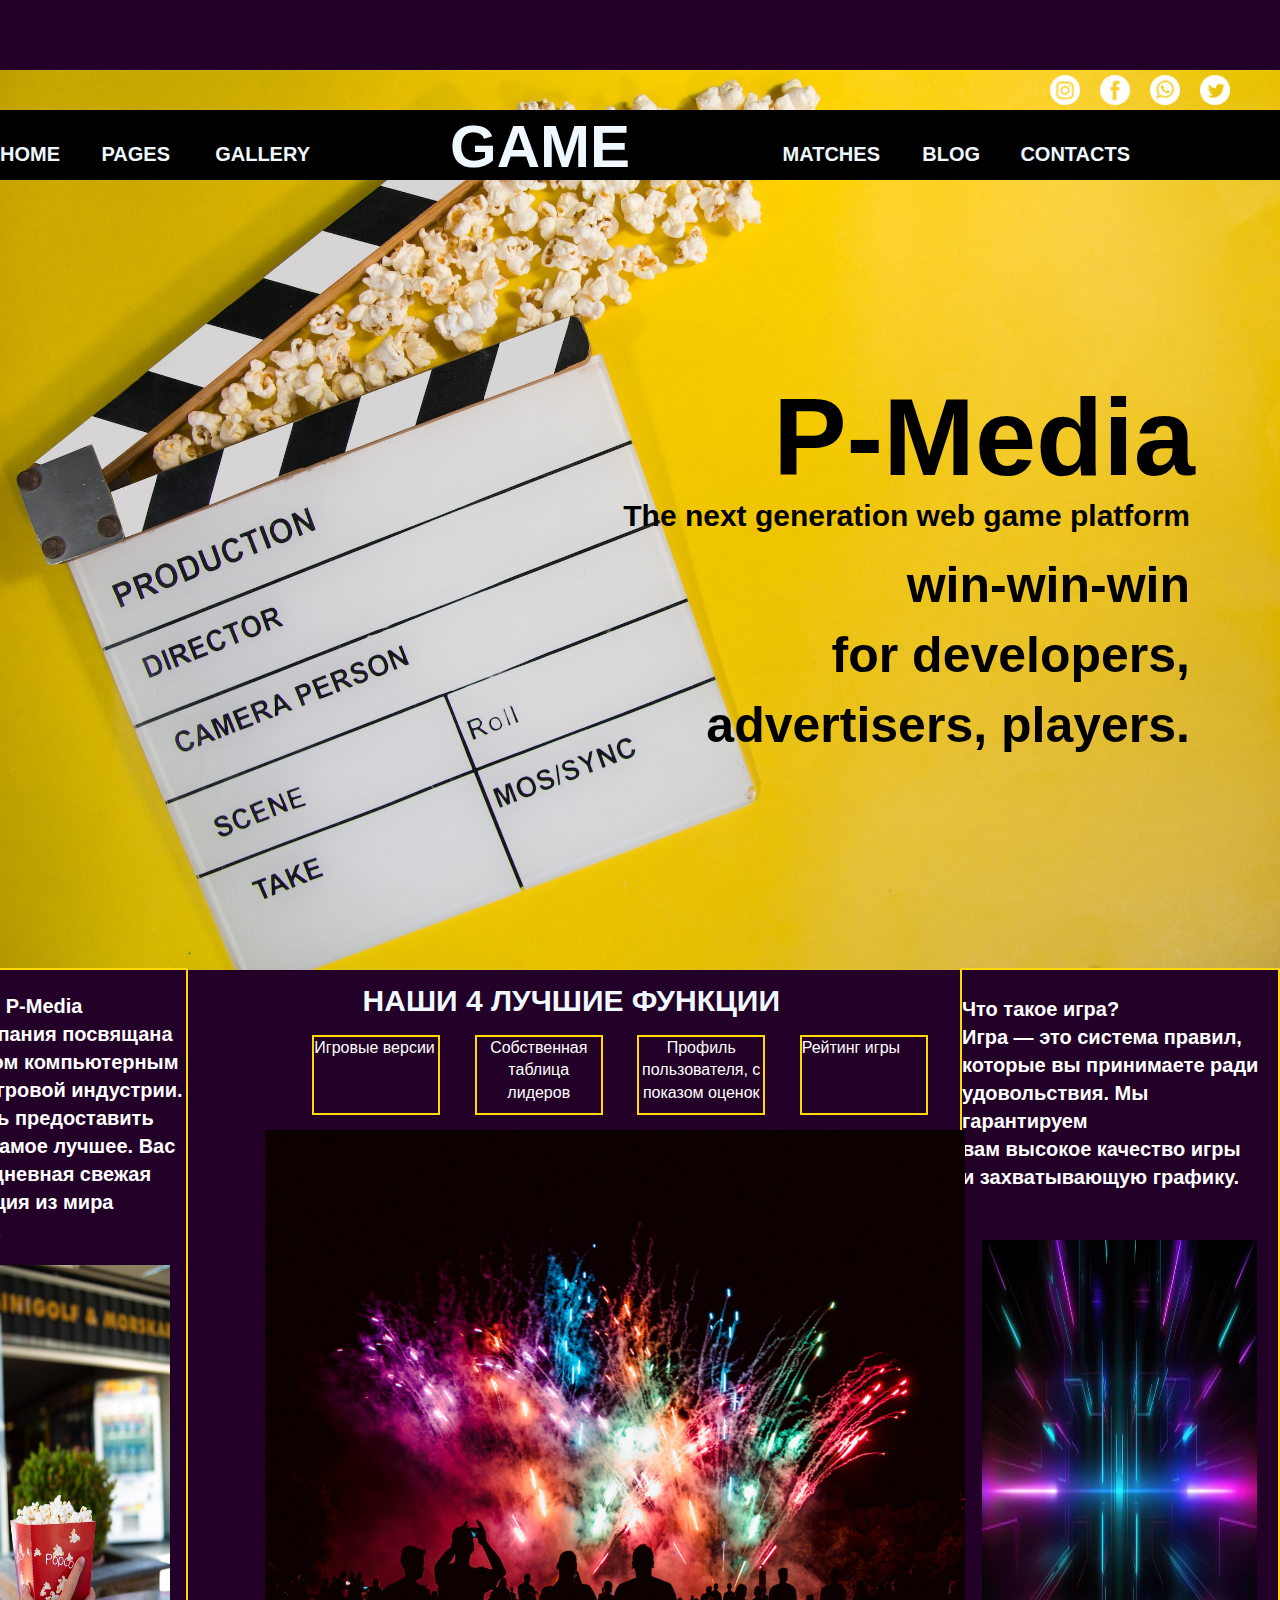
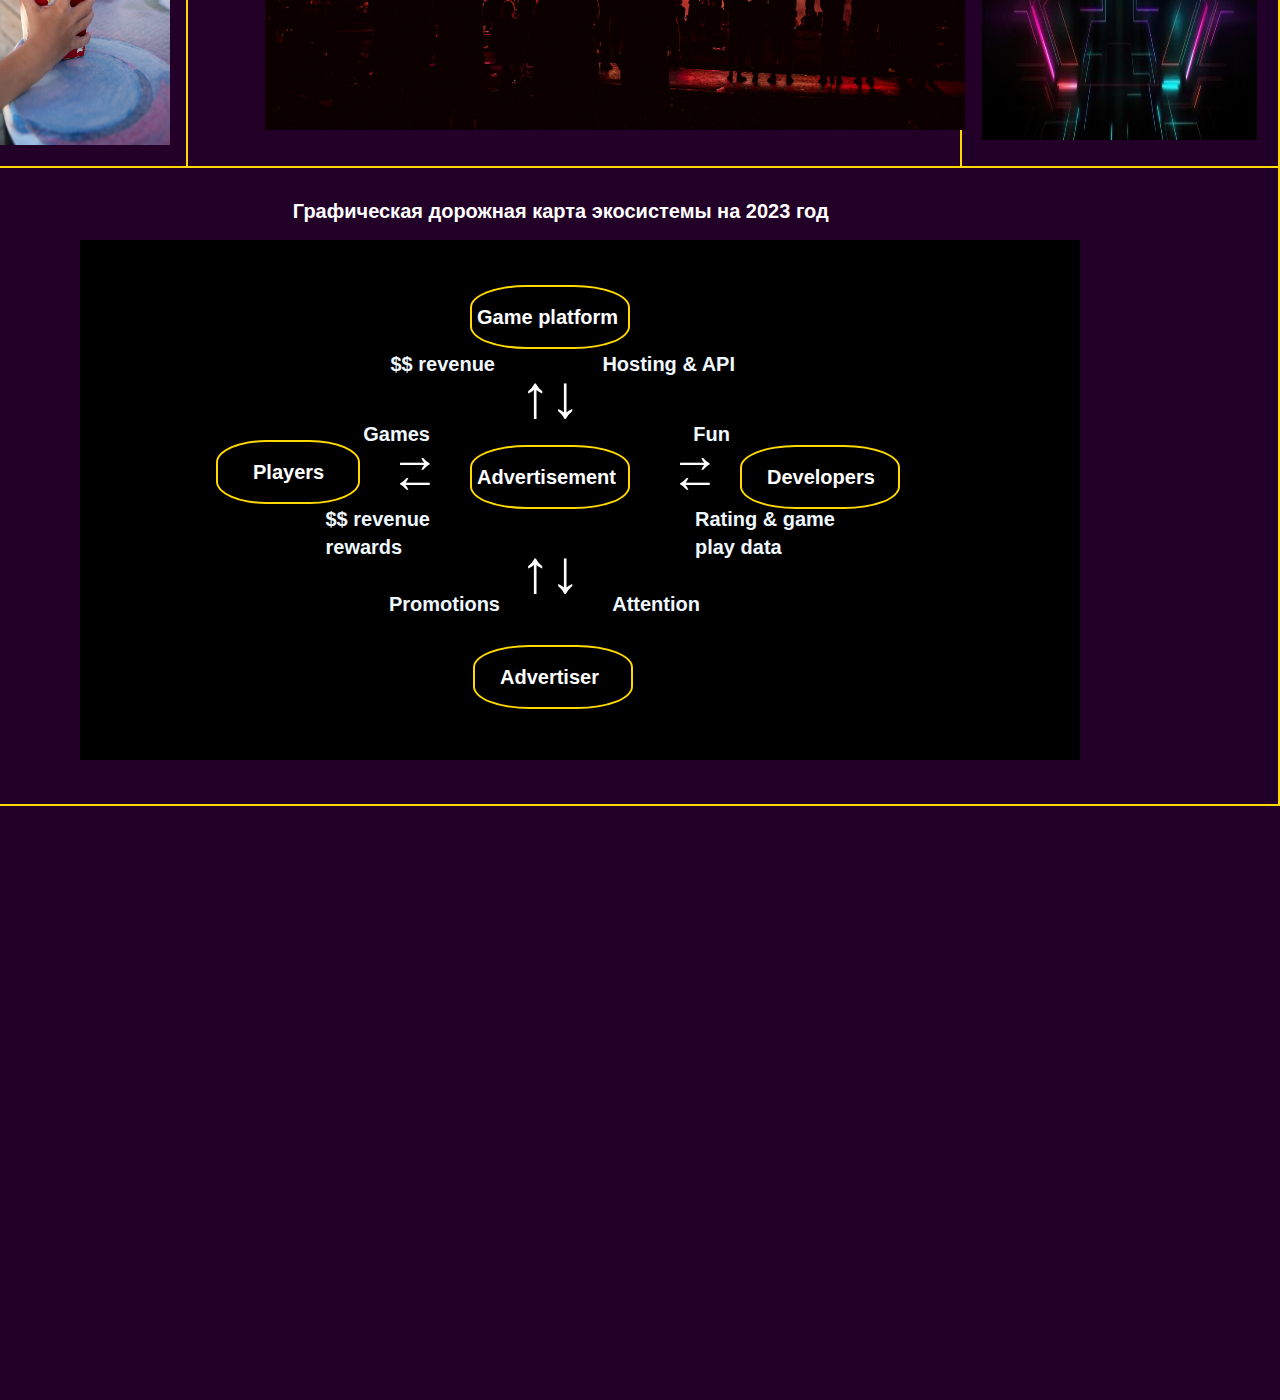
<file: dadada/index.html>
<!DOCTYPE html>
<html lang="en">
<head>
    <meta name="viewport" content="width=device-width, initial-scale=1">
    <title>Игра</title>
    <link rel="stylesheet" href="style.css">
</head>
<body>
    <img src="ФОН МОЙ.jpg" class="foto1">
    <img src="Б8.png" class="foto2">
    <a href="#jjj"><img src="Twitter.png" class="foto3"></a>
    <a href="#jjj"><img src="WhatsApp.png" class="foto4"></a>
    <a href="#jjj"><img src="Facebook.png" class="foto5"></a>
    <a href="#jjj"><img src="Instagram.png" class="foto6"></a>
    <img src="игры1.jpg" class="foto7">
    <img src="игры5.jpg" class="foto18">
    <img src="фон игры.jpg" class="foto19">

    <div class="t11"><b> P-Media </b></div>
    <div class="t1"><b>The next generation web game platform</b></div>
    <div class="t2"><b>win-win-win <br> for developers, <br> advertisers, players.</b></div>
    <div class="t25"><b>Что такое игра? <br> Игра — это система правил, <br> которые вы принимаете ради <br> удовольствия.
     Мы гарантируем <br> вам высокое качество игры <br> и захватывающую графику.<br>
    </b></div>
    <div class="t26"><b>Компания P-Media <br> Наша компания посвящана в основном компьютерным играм  и игровой индустрии. Наша цель предоставить Вам всё самое лучшее. Вас ждёт ежедневная свежая информация из мира видеоигр. </b></div>
    <div class="t27"><b>Графическая дорожная карта экосистемы на 2023 год</b></div>
    <div class="t30"><b>↑↓</b></div>
    <div class="t31"><b>↑↓</b></div>
    <div class="t32"><b> ← </b></div>
    <div class="t33"><b> → </b></div>
    <div class="t34"><b> ← </b></div>
    <div class="t35"><b> → </b></div>
    <a href="#aaa"><div class="t3"><b>HOME</b></div></a>
    <a href="#sss"><div class="t4"><b>PAGES</b></div></a>
    <a href="#ddd"><div class="t5"><b>GALLERY</b></div></a>
    <a href="#fff"><div class="t6"><b>MATCHES</b></div></a>
    <a href="#ggg"><div class="t7"><b>BLOG</b></div></a>
    <a href="#hhh"><div class="t8"><b>CONTACTS</b></div></a>
<a href="#sss"><div class="t12"><b>Game platform</b></div></a>
<a href="#sss"><div class="t13"><b>Advertisement</b></div></a>
<a href="#sss"><div class="t14"><b>Advertiser</b></div></a>
<a href="#sss"><div class="t15"><b>Developers</b></div></a>
<a href="#sss"><div class="t16"><b>Players</b></div></a>
<a href="#sss"><div class="t17"><b>$$ revenue</b></div></a>
<a href="#sss"><div class="t18"><b>Hosting & API</b></div></a>
<a href="#sss"><div class="t19"><b>Games</b></div></a>
<a href="#sss"><div class="t20"><b>Fun</b></div></a>
<a href="#sss"><div class="t21"><b>$$ revenue  <br> rewards</b></div></a>
<a href="#sss"><div class="t22"><b>Rating & game <br> play data</b></div></a>
<a href="#sss"><div class="t23"><b>Promotions</b></div></a>
<a href="#sss"><div class="t24"><b>Attention</b></div></a>
</div>
   <div class="t9"><b>GAME</b></div>
    <div class="t10"><b>НАШИ 4 ЛУЧШИЕ ФУНКЦИИ</b></div>
  <div class="slider">
      <a href="#slide-1">Игровые версии</a>
      <a href="#slide-2">Собственная таблица лидеров</a>
      <a href="#slide-3">Профиль пользователя, с показом оценок</a>
      <a href="#slide-4">Рейтинг игры</a>
      <div class="slides">
        <div id="slide-1"><img src="игры1.jpg"></div>
        <div id="slide-2"><img src="игры5.jpg"></div>
        <div id="slide-3"><img src="игры3.jpg"></div>
        <div id="slide-4"><img src="игры4.jpg"></div>
      </div>
</body>
</html>



<!-- мяу -->
</file>
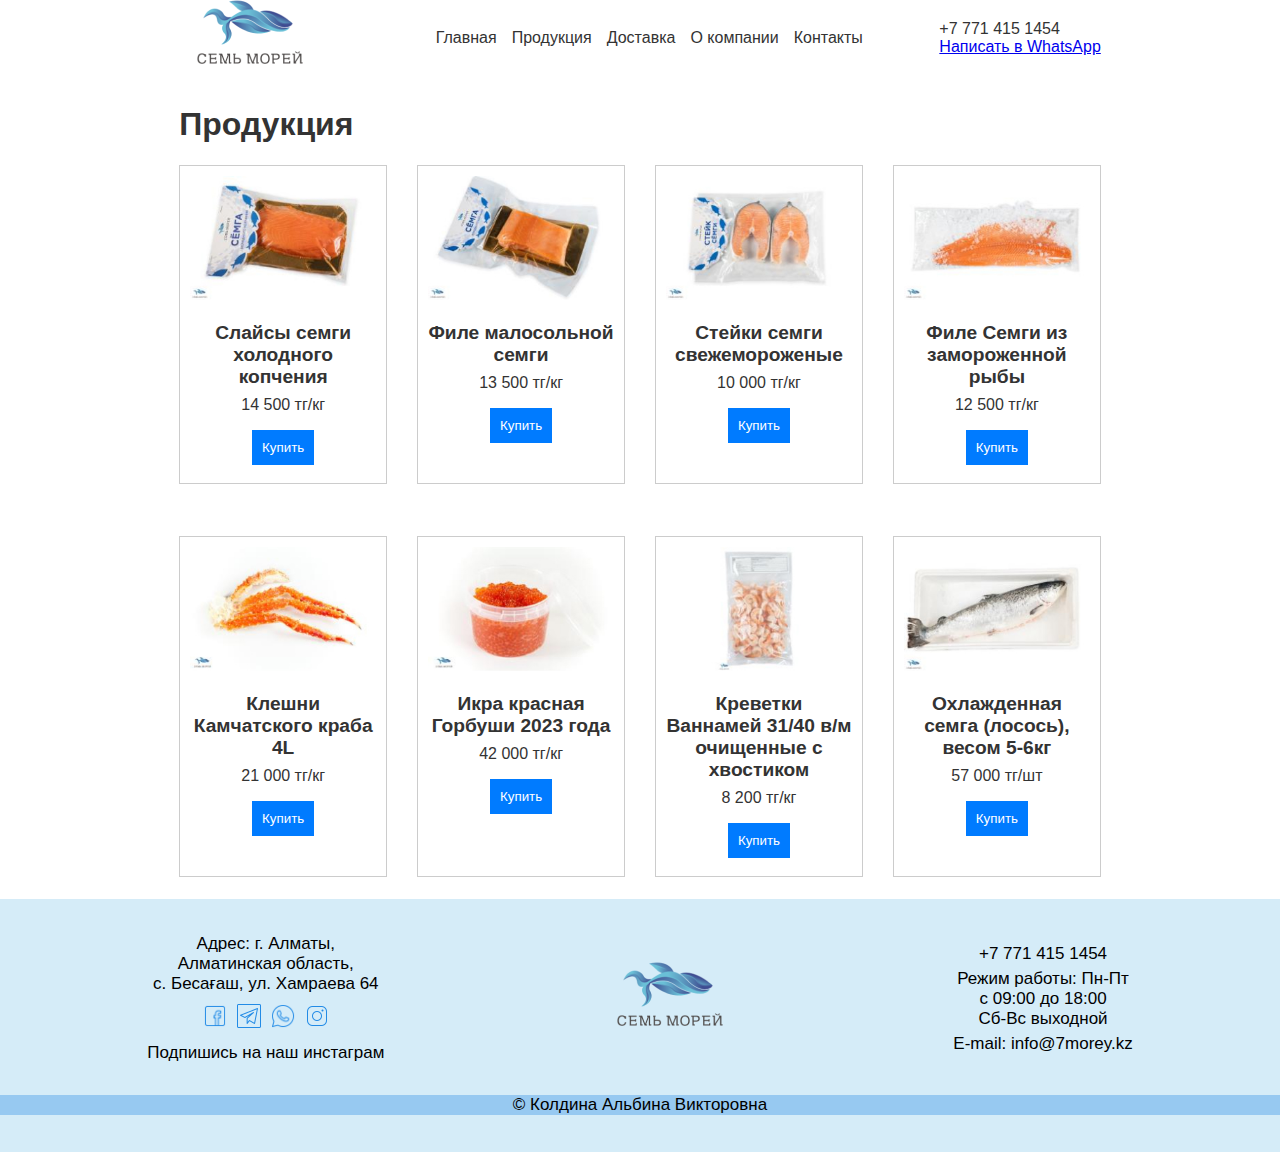
<file: product.html>
<!DOCTYPE html>
<html lang="ru">
<head>
    <meta charset="UTF-8">
    <meta name="viewport" content="width=device-width, initial-scale=1.0">
    <title>Продукция</title>
    <link rel="stylesheet" href="style.css">
</head>
<body>
    <div class="container">
        <header>
            <div class="logo"><img src="img/logo.png"></div>
            <nav>
                <ul>
                    <li><a href="index.html">Главная</a></li>
                    <li><a href="product.html">Продукция</a></li>
                    <li><a href="#">Доставка</a></li>
                    <li><a href="#">О компании</a></li>
                    <li><a href="#">Контакты</a></li>
                </ul>
            </nav>
            <div class="contact">
                <p>+7 771 415 1454</p>
                <a href="#">Написать в WhatsApp</a>
            </div>
        </header>
        <main>
            <h1>Продукция</h1>
            <section class="products-row">
                <div class="product">
                    <img src="img/1.jpg" alt="Product Image">
                    <h2>Слайсы семги холодного копчения</h2>
                    <p>14 500 тг/кг</p>
                    <button>Купить</button>
                </div>
                
                <div class="product">
                    <img src="img/2.jpg" alt="Product Image">
                    <h2>Филе малосольной семги</h2>
                    <p>13 500 тг/кг</p>
                    <button>Купить</button>
                </div>
                <div class="product">
                    <img src="img/3.jpg" alt="Product Image">
                    <h2>Стейки семги свежемороженые</h2>
                    <p>10 000 тг/кг</p>
                    <button>Купить</button>
                </div>
                <div class="product">
                    <img src="img/4.jpg" alt="Product Image">
                    <h2>Филе Семги из замороженной рыбы</h2>
                    <p>12 500 тг/кг</p>
                    <button>Купить</button>
                </div>
                <div class="product">
                    <img src="img/5.jpg" alt="Product Image">
                    <h2>Клешни Камчатского краба 4L</h2>
                    <p>21 000 тг/кг</p>
                    <button>Купить</button>
                </div>
                <div class="product">
                    <img src="img/6.jpg" alt="Product Image">
                    <h2>Икра красная Горбуши 2023 года</h2>
                    <p>42 000 тг/кг</p>
                    <button>Купить</button>
                </div>
                <div class="product">
                    <img src="img/8.jpg" alt="Product Image">
                    <h2>Креветки Ваннамей 31/40 в/м очищенные с хвостиком</h2>
                    <p>8 200 тг/кг</p>
                    <button>Купить</button>
                </div>
                <div class="product">
                    <img src="img/9.jpg" alt="Product Image">
                    <h2>Охлажденная семга (лосось), весом 5-6кг</h2>
                    <p>57 000 тг/шт</p>
                    <button>Купить</button>
                </div>
            </section>
        </main>
    </div>

    <footer class="footer">
        <div class="footer-content">
            <div class="footer-section">
                <p>Адрес: г. Алматы,<br>Алматинская область,<br>с. Бесағаш, ул. Хамраева 64</p>
                <div class="social-media">
                    <a href="#"><img src="img/icons8-facebook-50 (1).png" alt="Facebook"></a>
                    <a href="#"><img src="img/icons8-телеграм-24 (1).png" alt="WhatsApp"></a>
                    <a href="#"><img src="img/icons8-whatsapp-50.png" alt="VK"></a>
                    <a href="#"><img src="img/icons8-instagram-48.png" alt="Instagram"></a>
                </div>
                <p>Подпишись на наш инстаграм</p>
            </div>
            <div class="footer-section">
                <img src="img/logo.png" alt="Семь Морей">
            </div>
            <div class="footer-section">
                <p>+7 771 415 1454</p>
                <p>Режим работы: Пн-Пт<br>с 09:00 до 18:00<br>Сб-Вс выходной</p>
                <p>E-mail: info@7morey.kz</p>
            </div>
        </div>
        <div class="footer-bottom">
            <p>© Колдина Альбина Викторовна</p>
        </div>
    </footer>
</body>
</html>
</body>
</html>
</file>
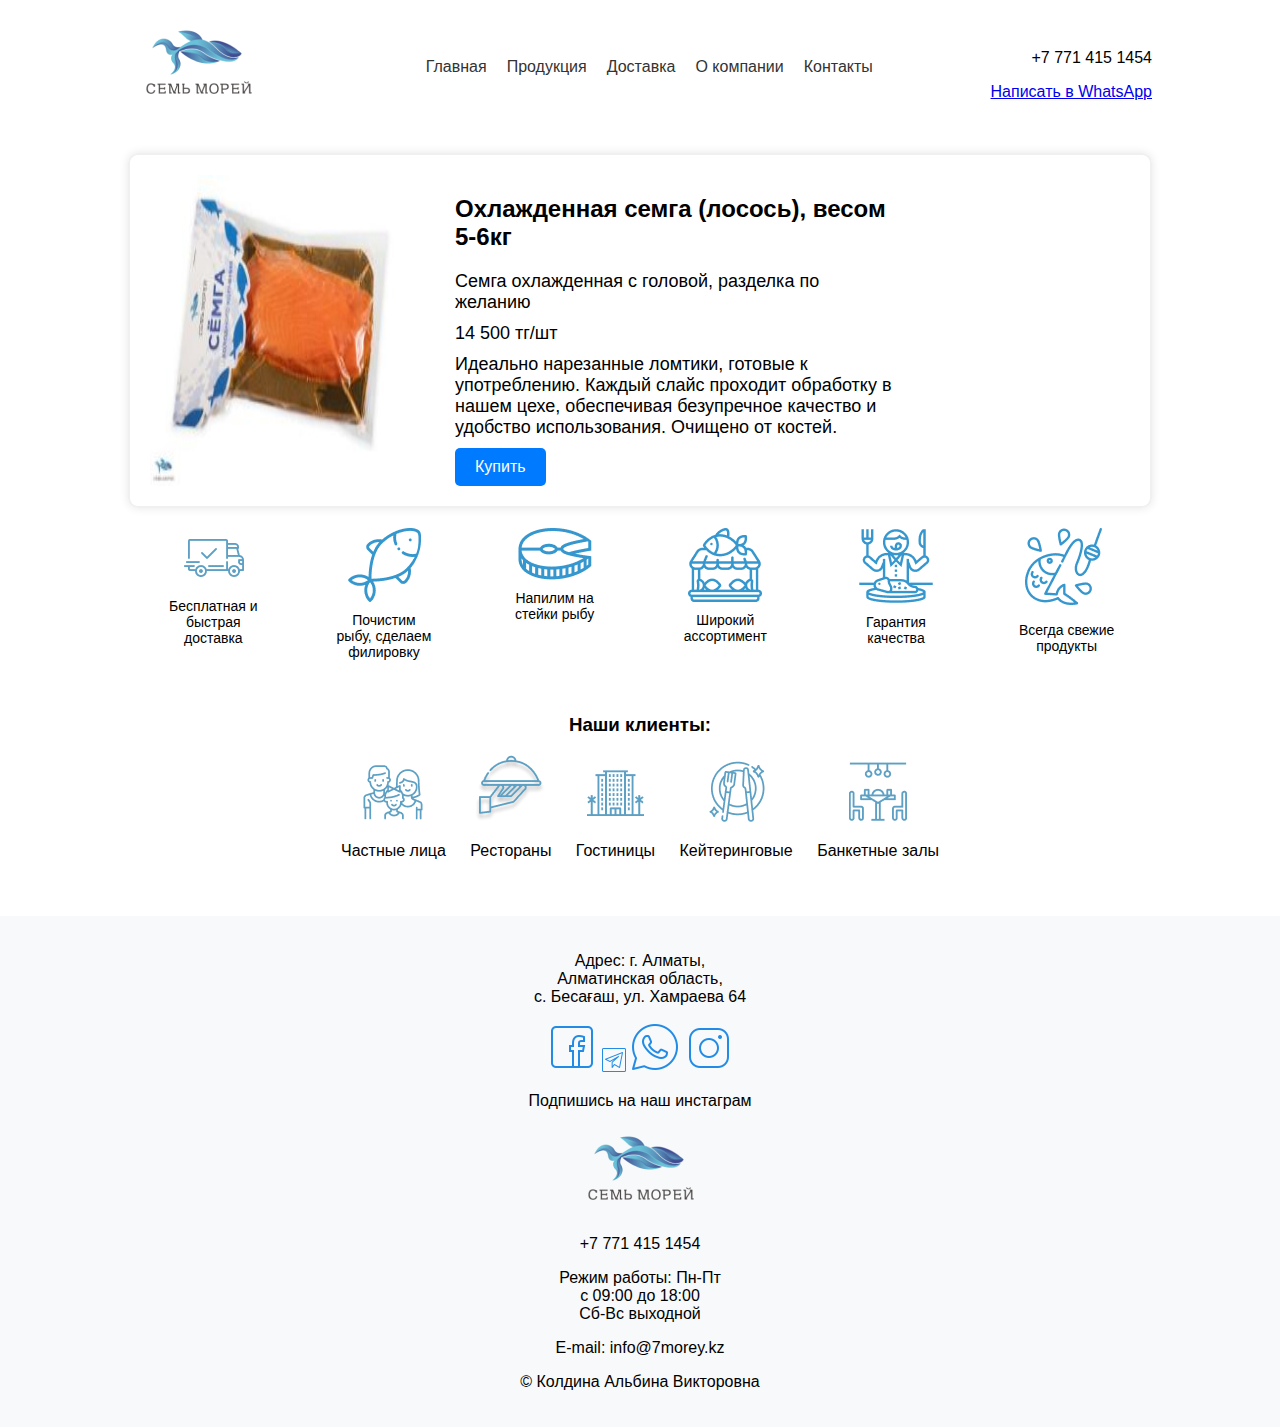
<file: product1.html>
<!DOCTYPE html>
<html lang="ru">
<head>
    <meta charset="UTF-8">
    <meta name="viewport" content="width=device-width, initial-scale=1.0">
    <title>Охлажденная семга</title>
    <style>
        body {
            font-family: Arial, sans-serif;
            margin: 0;
            padding: 0;
        }
        .container {
            width: 80%;
            margin: 0 auto;
        }
        header {
            display: flex;
            justify-content: space-between;
            align-items: center;
            padding: 20px 0;
        }
        nav ul {
            list-style: none;
            display: flex;
            gap: 20px;
        }
        nav a {
            text-decoration: none;
            color: #333;
        }
        .contact {
            text-align: right;
        }
        .product-details {
            display: flex;
            margin: 20px 0;
            padding: 20px;
            border: 2px solid #f0f0f0; /* Легкая рамка вокруг описания */
            border-radius: 10px; /* Скругленные углы */
            box-shadow: 0 0 10px rgba(0, 0, 0, 0.1); /* Тень для придания глубины */
        }
        .product-details img {
            max-width: 55%; /* Увеличение ширины изображения */
            margin-right: 40px; /* Увеличение отступа справа */
        }
        .product-details div {
            max-width: 45%; /* Уменьшение ширины описания */
        }
        .product-details h2 {
            font-size: 24px;
            margin: 20px 0;
        }
        .product-details p {
            font-size: 18px;
            margin: 10px 0;
        }
        .product-details button {
            padding: 10px 20px;
            background-color: #007bff;
            color: #fff;
            border: none;
            cursor: pointer;
            font-size: 16px;
            border-radius: 5px;
        }
        .footer {
            background-color: #f8f9fa;
            padding: 20px 0;
            text-align: center;
        }
        .footertext {
            margin: 10px 0;
        }
        .benefits {
            display: flex;
            justify-content: space-around;
            margin: 20px 0;
        }
        .benefits div {
            text-align: center;
            margin: 0 10px;
            display: flex;
            flex-direction: column;
            align-items: center;
        }
        .benefits p {
            margin-top: 10px;
            font-size: 14px;
            max-width: 100px;
        }
        .clients {
            text-align: center;
            margin: 40px 0;
        }
        .clients div {
            display: inline-block;
            margin: 0 10px;
            text-align: center;
        }
    </style>
</head>
<body>
    <div class="container">
        <header>
            <div class="logo"><img src="img/logo.png" alt="Logo"></div>
            <nav>
                <ul>
                    <li><a href="index.html">Главная</a></li>
                    <li><a id="product-link" href="product.html">Продукция</a></li>
                    <li><a href="#">Доставка</a></li>
                    <li><a href="#">О компании</a></li>
                    <li><a href="#">Контакты</a></li>
                </ul>
            </nav>
            <div class="contact">
                <p>+7 771 415 1454</p>
                <a href="#">Написать в WhatsApp</a>
            </div>
        </header>
        <main>
            <div class="product-details">
                <img src="img/1.jpg" alt="Охлажденная семга">
                <div>
                    <h2>Охлажденная семга (лосось), весом 5-6кг</h2>
                    <p>Семга охлажденная с головой, разделка по желанию</p>
                    <p>14 500 тг/шт</p>
                    <p>Идеально нарезанные ломтики, готовые к употреблению. Каждый слайс проходит обработку в нашем цехе, обеспечивая безупречное качество и удобство использования. Очищено от костей.</p>
                    <button onclick="window.location.href='index.html'">Купить</button>
                </div>
            </div>
            <div class="benefits">
                <div>
                    <img src="img/d5.svg fill.png" alt="Free Delivery">
                    <p>Бесплатная и быстрая доставка</p>
                </div>
                <div>
                    <img src="img/fish-white.svg fill.png" alt="Cleaning">
                    <p>Почистим рыбу, сделаем филировку</p>
                </div>
                <div>
                    <img src="img/steak-white.svg fill.png" alt="Steak">
                    <p>Напилим на стейки рыбу</p>
                </div>
                <div>
                    <img src="img/fish-market-white.svg fill.png" alt="Assortment">
                    <p>Широкий ассортимент</p>
                </div>
                <div>
                    <img src="img/delicious-white.svg fill.png" alt="Quality">
                    <p>Гарантия качества</p>
                </div>
                <div>
                    <img src="img/fishing-white.svg fill.png" alt="Fresh">
                    <p>Всегда свежие продукты</p>
                </div>
            </div>
            <div class="clients">
                <h3>Наши клиенты:</h3>
                <div>
                    <img src="img/k1.svg fill.png" alt="Private">
                    <p>Частные лица</p>
                </div>
                <div>
                    <img src="img/k3.svg fill.png" alt="Restaurant">
                    <p>Рестораны</п>
                </div>
                <div>
                    <img src="img/k2.svg fill.png" alt="Hotel">
                    <p>Гостиницы</п>
                </div>
                <div>
                    <img src="img/k4.svg fill.png" alt="Catering">
                    <p>Кейтеринговые</п>
                </div>
                <div>
                    <img src="img/k5.svg fill.png" alt="Banquet">
                    <p>Банкетные залы</п>
                </div>
            </div>
        </main>
    </div>

    <footer class="footer">
        <div class="footer-content">
            <div class="footer-section">
                <p>Адрес: г. Алматы,<br>Алматинская область,<br>с. Бесағаш, ул. Хамраева 64</p>
                <div class="social-media">
                    <a href="#"><img src="img/icons8-facebook-50 (1).png" alt="Facebook"></a>
                    <a href="#"><img src="img/icons8-телеграм-24 (1).png" alt="WhatsApp"></a>
                    <a href="#"><img src="img/icons8-whatsapp-50.png" alt="VK"></a>
                    <a href="#"><img src="img/icons8-instagram-48.png" alt="Instagram"></a>
                </div>
                <p>Подпишись на наш инстаграм</p>
            </div>
            <div class="footer-section">
                <img src="img/logo.png" alt="Семь Морей">
            </div>
            <div class="footer-section">
                <p>+7 771 415 1454</p>
                <p>Режим работы: Пн-Пт<br>с 09:00 до 18:00<br>Сб-Вс выходной</p>
                <p>E-mail: info@7morey.kz</p>
            </div>
        </div>
        <div class="footer-bottom">
            <p>© Колдина Альбина Викторовна</p>
        </div>
    </footer>
</body>
</html>
</body>
</html>
</file>
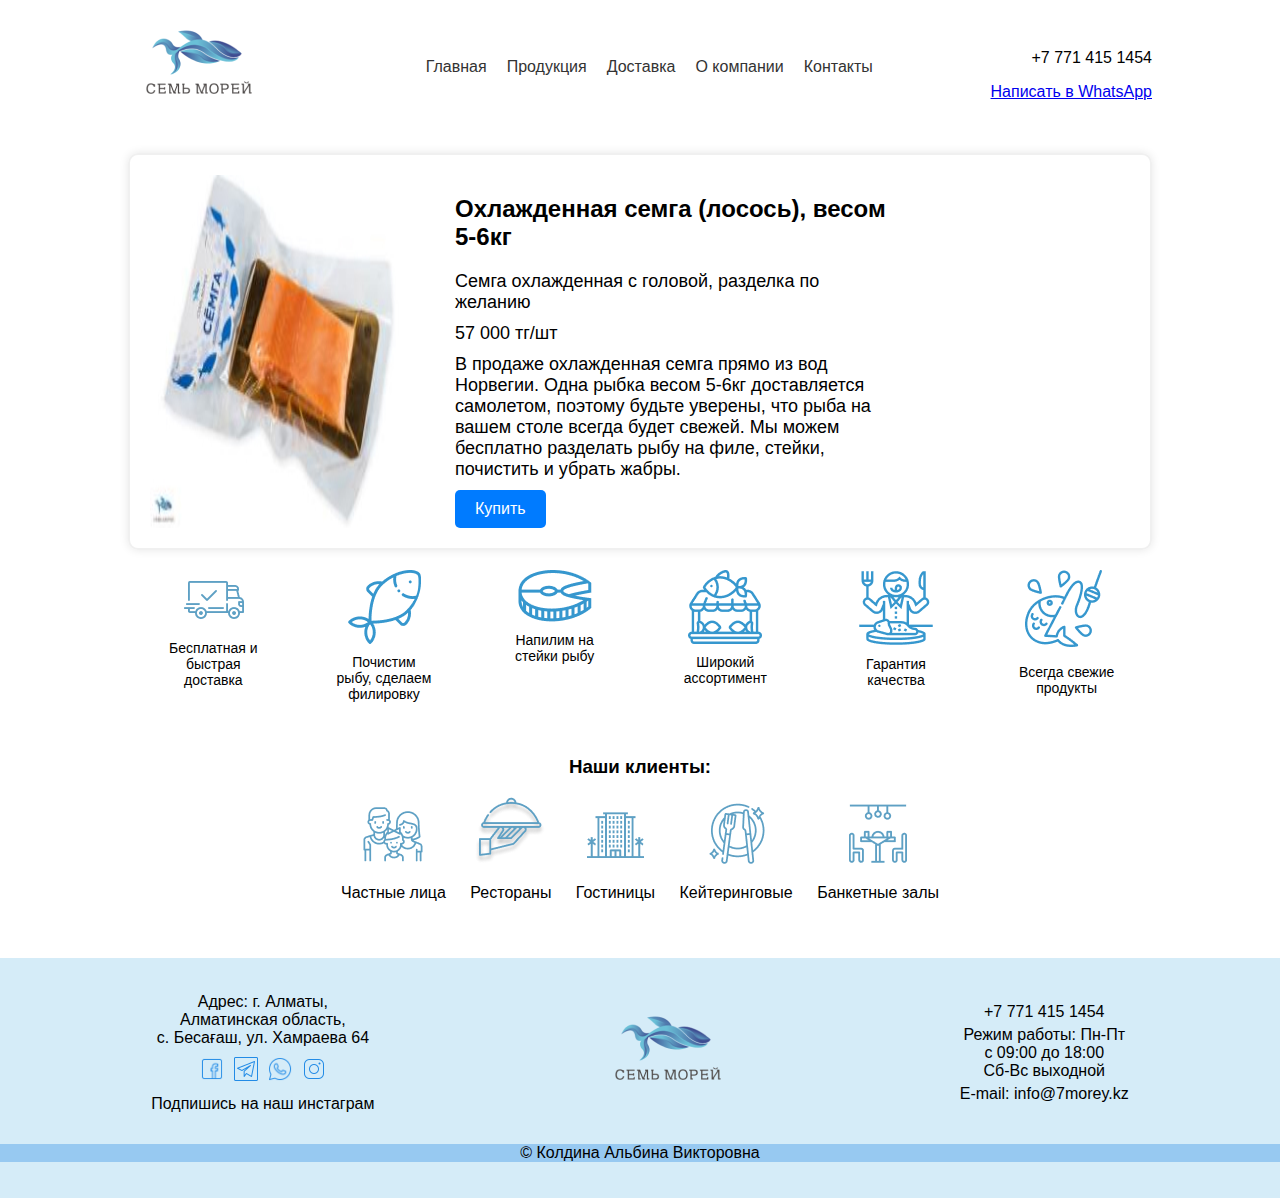
<file: product2.html>
<!DOCTYPE html>
<html lang="ru">
<head>
    <meta charset="UTF-8">
    <meta name="viewport" content="width=device-width, initial-scale=1.0">
    <title>Охлажденная семга</title>
    <style>
        body {
            font-family: Arial, sans-serif;
            margin: 0;
            padding: 0;
        }
        .container {
            width: 80%;
            margin: 0 auto;
        }
        header {
            display: flex;
            justify-content: space-between;
            align-items: center;
            padding: 20px 0;
        }
        nav ul {
            list-style: none;
            display: flex;
            gap: 20px;
        }
        nav a {
            text-decoration: none;
            color: #333;
        }
        .contact {
            text-align: right;
        }
        .product-details {
            display: flex;
            margin: 20px 0;
            padding: 20px;
            border: 2px solid #f0f0f0; /* Легкая рамка вокруг описания */
            border-radius: 10px; /* Скругленные углы */
            box-shadow: 0 0 10px rgba(0, 0, 0, 0.1); /* Тень для придания глубины */
        }
        .product-details img {
            max-width: 55%; /* Увеличение ширины изображения */
            margin-right: 40px; /* Увеличение отступа справа */
        }
        .product-details div {
            max-width: 45%; /* Уменьшение ширины описания */
        }
        .product-details h2 {
            font-size: 24px;
            margin: 20px 0;
        }
        .product-details p {
            font-size: 18px;
            margin: 10px 0;
        }
        .product-details button {
            padding: 10px 20px;
            background-color: #007bff;
            color: #fff;
            border: none;
            cursor: pointer;
            font-size: 16px;
            border-radius: 5px;
        }
    
        .benefits {
            display: flex;
            justify-content: space-around;
            margin: 20px 0;
        }
        .benefits div {
            text-align: center;
            margin: 0 10px;
            display: flex;
            flex-direction: column;
            align-items: center;
        }
        .benefits p {
            margin-top: 10px;
            font-size: 14px;
            max-width: 100px;
        }
        .clients {
            text-align: center;
            margin: 40px 0;
        }
        .clients div {
            display: inline-block;
            margin: 0 10px;
            text-align: center;
        }
        .footer {
    background-color: #d5ecf8;
    padding: 20px 0;
    text-align: center;
}

.footer-content {
    display: flex;
    justify-content: space-around;
    align-items: center;
    flex-wrap: wrap;
    max-width: 1200px;
    margin: 0 auto;
}

.footer-section {
    margin: 10px 0;
}

.footer-section img {
    max-width: 100%;
    height: auto;
}

.footer-section p {
    margin: 5px 0;
}

.social-media {
    display: flex;
    justify-content: center;
    gap: 10px;
    margin: 10px 0;
}

.social-media a img {
    width: 24px;
    height: 24px;
}

.footer-bottom {
    background-color: #97c9f1;
    padding: -1px 1;

}
    </style>
</head>
<body>
    <div class="container">
        <header>
            <div class="logo"><img src="img/logo.png" alt="Logo"></div>
            <nav>
                <ul>
                    <li><a href="index.html">Главная</a></li>
                    <li><a id="product-link" href="product.html">Продукция</a></li>
                    <li><a href="#">Доставка</a></li>
                    <li><a href="#">О компании</a></li>
                    <li><a href="#">Контакты</a></li>
                </ul>
            </nav>
            <div class="contact">
                <p>+7 771 415 1454</p>
                <a href="#">Написать в WhatsApp</a>
            </div>
        </header>
        <main>
            <div class="product-details">
                <img src="img/2.jpg" alt="Охлажденная семга">
                <div>
                    <h2>Охлажденная семга (лосось), весом 5-6кг</h2>
                    <p>Семга охлажденная с головой, разделка по желанию</p>
                    <p>57 000 тг/шт</p>
                    <p>В продаже охлажденная семга прямо из вод Норвегии. Одна рыбка весом 5-6кг доставляется самолетом, поэтому будьте уверены, что рыба на вашем столе всегда будет свежей. Мы можем бесплатно разделать рыбу на филе, стейки, почистить и убрать жабры.</p>
                    <button onclick="window.location.href='index.html'">Купить</button>
                </div>
            </div>
            <div class="benefits">
                <div>
                    <img src="img/d5.svg fill.png" alt="Free Delivery">
                    <p>Бесплатная и быстрая доставка</p>
                </div>
                <div>
                    <img src="img/fish-white.svg fill.png" alt="Cleaning">
                    <p>Почистим рыбу, сделаем филировку</p>
                </div>
                <div>
                    <img src="img/steak-white.svg fill.png" alt="Steak">
                    <p>Напилим на стейки рыбу</p>
                </div>
                <div>
                    <img src="img/fish-market-white.svg fill.png" alt="Assortment">
                    <p>Широкий ассортимент</p>
                </div>
                <div>
                    <img src="img/delicious-white.svg fill.png" alt="Quality">
                    <p>Гарантия качества</p>
                </div>
                <div>
                    <img src="img/fishing-white.svg fill.png" alt="Fresh">
                    <p>Всегда свежие продукты</p>
                </div>
            </div>
            <div class="clients">
                <h3>Наши клиенты:</h3>
                <div>
                    <img src="img/k1.svg fill.png" alt="Private">
                    <p>Частные лица</p>
                </div>
                <div>
                    <img src="img/k3.svg fill.png" alt="Restaurant">
                    <p>Рестораны</п>
                </div>
                <div>
                    <img src="img/k2.svg fill.png" alt="Hotel">
                    <p>Гостиницы</п>
                </div>
                <div>
                    <img src="img/k4.svg fill.png" alt="Catering">
                    <p>Кейтеринговые</п>
                </div>
                <div>
                    <img src="img/k5.svg fill.png" alt="Banquet">
                    <p>Банкетные залы</п>
                </div>
            </div>
        </main>
    </div>

    <footer class="footer">
        <div class="footer-content">
            <div class="footer-section">
                <p>Адрес: г. Алматы,<br>Алматинская область,<br>с. Бесағаш, ул. Хамраева 64</p>
                <div class="social-media">
                    <a href="#"><img src="img/icons8-facebook-50 (1).png" alt="Facebook"></a>
                    <a href="#"><img src="img/icons8-телеграм-24 (1).png" alt="WhatsApp"></a>
                    <a href="#"><img src="img/icons8-whatsapp-50.png" alt="VK"></a>
                    <a href="#"><img src="img/icons8-instagram-48.png" alt="Instagram"></a>
                </div>
                <p>Подпишись на наш инстаграм</p>
            </div>
            <div class="footer-section">
                <img src="img/logo.png" alt="Семь Морей">
            </div>
            <div class="footer-section">
                <p>+7 771 415 1454</p>
                <p>Режим работы: Пн-Пт<br>с 09:00 до 18:00<br>Сб-Вс выходной</p>
                <p>E-mail: info@7morey.kz</p>
            </div>
        </div>
        <div class="footer-bottom">
            <p>© Колдина Альбина Викторовна</p>
        </div>
    </footer>
</body>
</html>
</body>
</html>
</file>
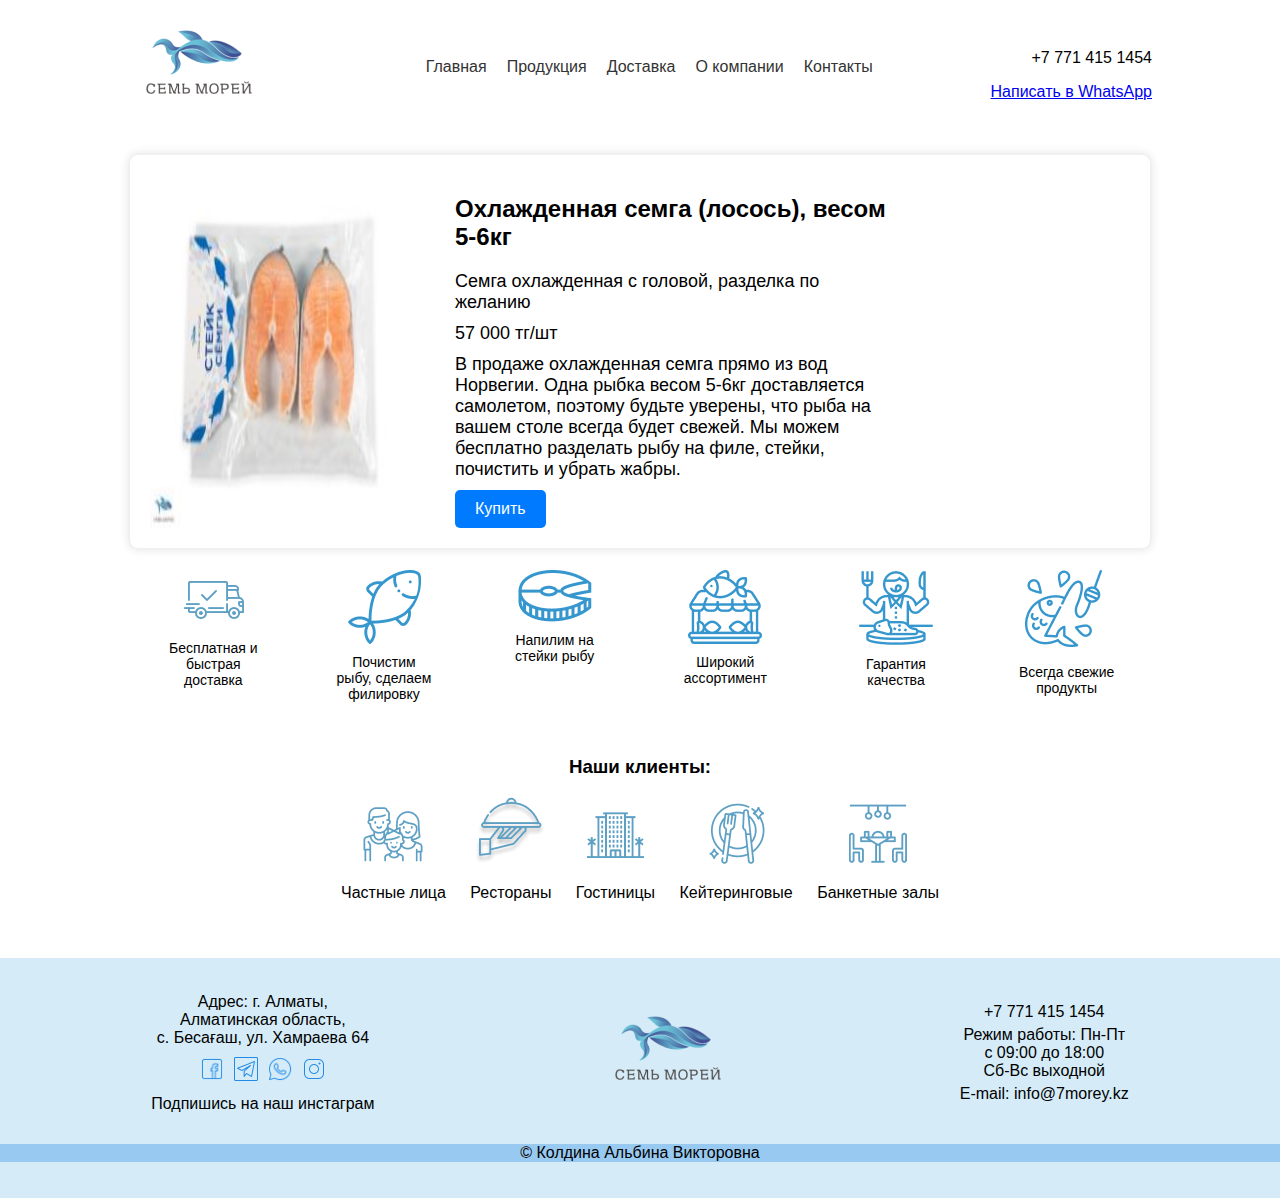
<file: product3.html>
<!DOCTYPE html>
<html lang="ru">
<head>
    <meta charset="UTF-8">
    <meta name="viewport" content="width=device-width, initial-scale=1.0">
    <title>Охлажденная семга</title>
    <style>
        body {
            font-family: Arial, sans-serif;
            margin: 0;
            padding: 0;
        }
        .container {
            width: 80%;
            margin: 0 auto;
        }
        header {
            display: flex;
            justify-content: space-between;
            align-items: center;
            padding: 20px 0;
        }
        nav ul {
            list-style: none;
            display: flex;
            gap: 20px;
        }
        nav a {
            text-decoration: none;
            color: #333;
        }
        .contact {
            text-align: right;
        }
        .product-details {
            display: flex;
            margin: 20px 0;
            padding: 20px;
            border: 2px solid #f0f0f0; /* Легкая рамка вокруг описания */
            border-radius: 10px; /* Скругленные углы */
            box-shadow: 0 0 10px rgba(0, 0, 0, 0.1); /* Тень для придания глубины */
        }
        .product-details img {
            max-width: 55%; /* Увеличение ширины изображения */
            margin-right: 40px; /* Увеличение отступа справа */
        }
        .product-details div {
            max-width: 45%; /* Уменьшение ширины описания */
        }
        .product-details h2 {
            font-size: 24px;
            margin: 20px 0;
        }
        .product-details p {
            font-size: 18px;
            margin: 10px 0;
        }
        .product-details button {
            padding: 10px 20px;
            background-color: #007bff;
            color: #fff;
            border: none;
            cursor: pointer;
            font-size: 16px;
            border-radius: 5px;
        }
        .footer {
    background-color: #d5ecf8;
    padding: 20px 0;
    text-align: center;
}

.footer-content {
    display: flex;
    justify-content: space-around;
    align-items: center;
    flex-wrap: wrap;
    max-width: 1200px;
    margin: 0 auto;
}

.footer-section {
    margin: 10px 0;
}

.footer-section img {
    max-width: 100%;
    height: auto;
}

.footer-section p {
    margin: 5px 0;
}

.social-media {
    display: flex;
    justify-content: center;
    gap: 10px;
    margin: 10px 0;
}

.social-media a img {
    width: 24px;
    height: 24px;
}

.footer-bottom {
    background-color: #97c9f1;
    padding: -1px 1;

}
        .benefits {
            display: flex;
            justify-content: space-around;
            margin: 20px 0;
        }
        .benefits div {
            text-align: center;
            margin: 0 10px;
            display: flex;
            flex-direction: column;
            align-items: center;
        }
        .benefits p {
            margin-top: 10px;
            font-size: 14px;
            max-width: 100px;
        }
        .clients {
            text-align: center;
            margin: 40px 0;
        }
        .clients div {
            display: inline-block;
            margin: 0 10px;
            text-align: center;
        }
    </style>
</head>
<body>
    <div class="container">
        <header>
            <div class="logo"><img src="img/logo.png" alt="Logo"></div>
            <nav>
                <ul>
                    <li><a href="index.html">Главная</a></li>
                    <li><a id="product-link" href="product.html">Продукция</a></li>
                    <li><a href="#">Доставка</a></li>
                    <li><a href="#">О компании</a></li>
                    <li><a href="#">Контакты</a></li>
                </ul>
            </nav>
            <div class="contact">
                <p>+7 771 415 1454</p>
                <a href="#">Написать в WhatsApp</a>
            </div>
        </header>
        <main>
            <div class="product-details">
                <img src="img/3.jpg" alt="Охлажденная семга">
                <div>
                    <h2>Охлажденная семга (лосось), весом 5-6кг</h2>
                    <p>Семга охлажденная с головой, разделка по желанию</p>
                    <p>57 000 тг/шт</p>
                    <p>В продаже охлажденная семга прямо из вод Норвегии. Одна рыбка весом 5-6кг доставляется самолетом, поэтому будьте уверены, что рыба на вашем столе всегда будет свежей. Мы можем бесплатно разделать рыбу на филе, стейки, почистить и убрать жабры.</p>
                    <button onclick="window.location.href='index.html'">Купить</button>
                </div>
            </div>
            <div class="benefits">
                <div>
                    <img src="img/d5.svg fill.png" alt="Free Delivery">
                    <p>Бесплатная и быстрая доставка</p>
                </div>
                <div>
                    <img src="img/fish-white.svg fill.png" alt="Cleaning">
                    <p>Почистим рыбу, сделаем филировку</p>
                </div>
                <div>
                    <img src="img/steak-white.svg fill.png" alt="Steak">
                    <p>Напилим на стейки рыбу</p>
                </div>
                <div>
                    <img src="img/fish-market-white.svg fill.png" alt="Assortment">
                    <p>Широкий ассортимент</p>
                </div>
                <div>
                    <img src="img/delicious-white.svg fill.png" alt="Quality">
                    <p>Гарантия качества</p>
                </div>
                <div>
                    <img src="img/fishing-white.svg fill.png" alt="Fresh">
                    <p>Всегда свежие продукты</p>
                </div>
            </div>
            <div class="clients">
                <h3>Наши клиенты:</h3>
                <div>
                    <img src="img/k1.svg fill.png" alt="Private">
                    <p>Частные лица</p>
                </div>
                <div>
                    <img src="img/k3.svg fill.png" alt="Restaurant">
                    <p>Рестораны</п>
                </div>
                <div>
                    <img src="img/k2.svg fill.png" alt="Hotel">
                    <p>Гостиницы</п>
                </div>
                <div>
                    <img src="img/k4.svg fill.png" alt="Catering">
                    <p>Кейтеринговые</п>
                </div>
                <div>
                    <img src="img/k5.svg fill.png" alt="Banquet">
                    <p>Банкетные залы</п>
                </div>
            </div>
        </main>
    </div>

    <footer class="footer">
        <div class="footer-content">
            <div class="footer-section">
                <p>Адрес: г. Алматы,<br>Алматинская область,<br>с. Бесағаш, ул. Хамраева 64</p>
                <div class="social-media">
                    <a href="#"><img src="img/icons8-facebook-50 (1).png" alt="Facebook"></a>
                    <a href="#"><img src="img/icons8-телеграм-24 (1).png" alt="WhatsApp"></a>
                    <a href="#"><img src="img/icons8-whatsapp-50.png" alt="VK"></a>
                    <a href="#"><img src="img/icons8-instagram-48.png" alt="Instagram"></a>
                </div>
                <p>Подпишись на наш инстаграм</p>
            </div>
            <div class="footer-section">
                <img src="img/logo.png" alt="Семь Морей">
            </div>
            <div class="footer-section">
                <p>+7 771 415 1454</p>
                <p>Режим работы: Пн-Пт<br>с 09:00 до 18:00<br>Сб-Вс выходной</p>
                <p>E-mail: info@7morey.kz</p>
            </div>
        </div>
        <div class="footer-bottom">
            <p>© Колдина Альбина Викторовна</p>
        </div>
    </footer>
</body>
</html>
</body>
</html>
</file>
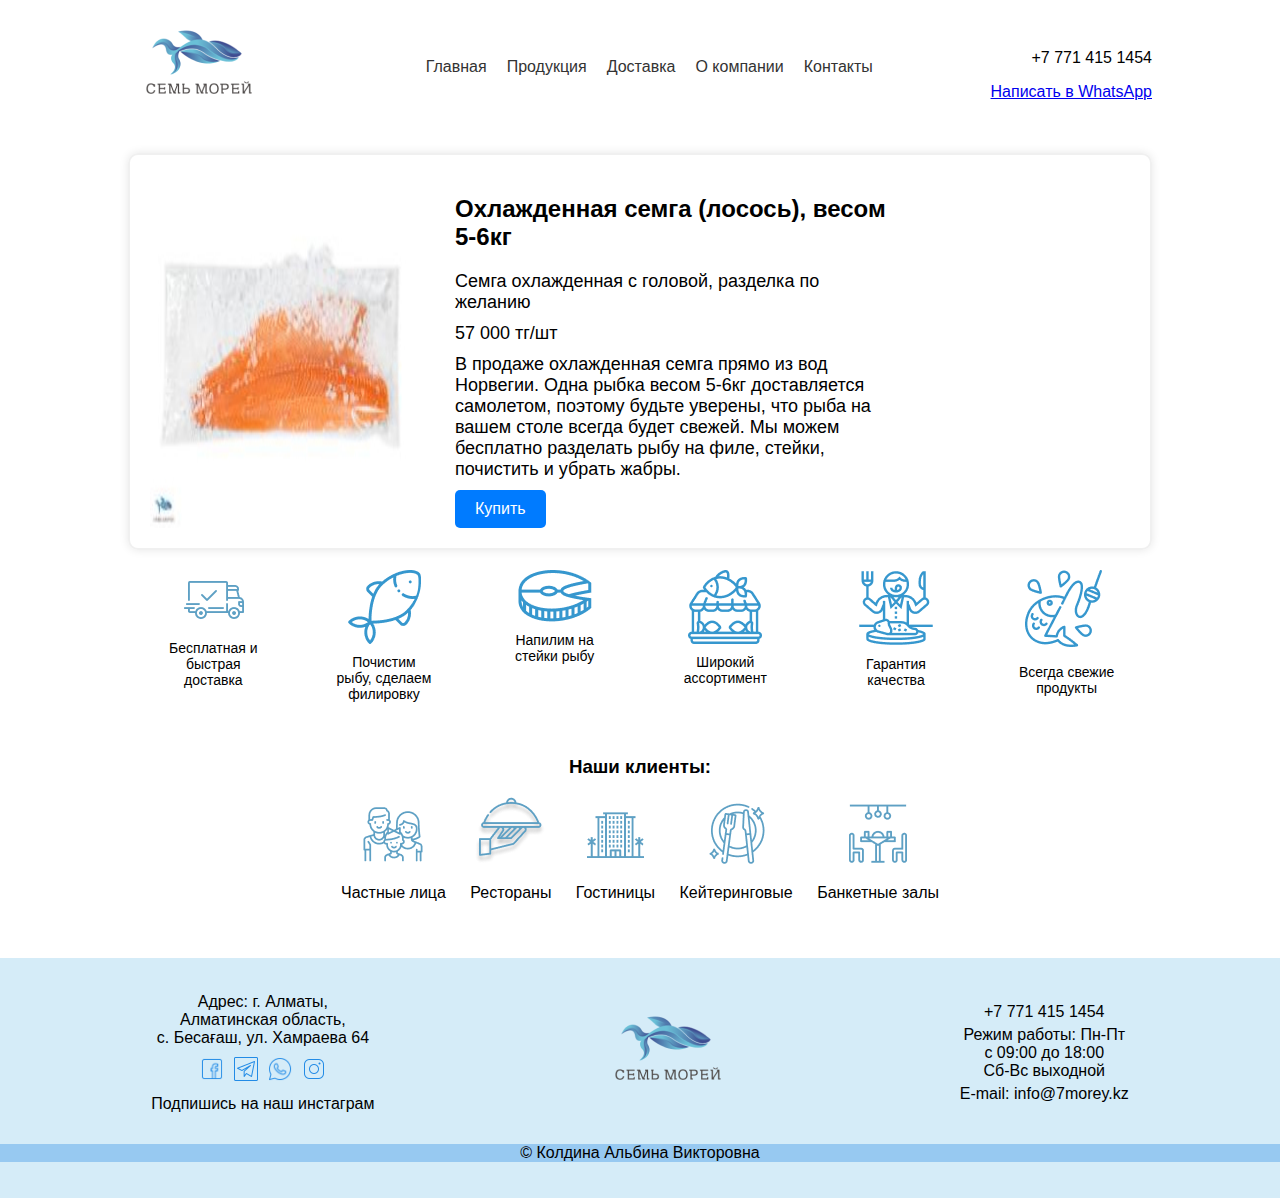
<file: product4.html>
<!DOCTYPE html>
<html lang="ru">
<head>
    <meta charset="UTF-8">
    <meta name="viewport" content="width=device-width, initial-scale=1.0">
    <title>Охлажденная семга</title>
    <style>
        body {
            font-family: Arial, sans-serif;
            margin: 0;
            padding: 0;
        }
        .container {
            width: 80%;
            margin: 0 auto;
        }
        header {
            display: flex;
            justify-content: space-between;
            align-items: center;
            padding: 20px 0;
        }
        nav ul {
            list-style: none;
            display: flex;
            gap: 20px;
        }
        nav a {
            text-decoration: none;
            color: #333;
        }
        .contact {
            text-align: right;
        }
        .product-details {
            display: flex;
            margin: 20px 0;
            padding: 20px;
            border: 2px solid #f0f0f0; /* Легкая рамка вокруг описания */
            border-radius: 10px; /* Скругленные углы */
            box-shadow: 0 0 10px rgba(0, 0, 0, 0.1); /* Тень для придания глубины */
        }
        .product-details img {
            max-width: 55%; /* Увеличение ширины изображения */
            margin-right: 40px; /* Увеличение отступа справа */
        }
        .product-details div {
            max-width: 45%; /* Уменьшение ширины описания */
        }
        .product-details h2 {
            font-size: 24px;
            margin: 20px 0;
        }
        .product-details p {
            font-size: 18px;
            margin: 10px 0;
        }
        .product-details button {
            padding: 10px 20px;
            background-color: #007bff;
            color: #fff;
            border: none;
            cursor: pointer;
            font-size: 16px;
            border-radius: 5px;
        }
.social-media {
    display: flex;
    justify-content: center;
    gap: 10px;
    margin: 10px 0;
}

.social-media a img {
    width: 24px;
    height: 24px;
}
        .benefits {
            display: flex;
            justify-content: space-around;
            margin: 20px 0;
        }
        .benefits div {
            text-align: center;
            margin: 0 10px;
            display: flex;
            flex-direction: column;
            align-items: center;
        }
        .benefits p {
            margin-top: 10px;
            font-size: 14px;
            max-width: 100px;
        }
        .clients {
            text-align: center;
            margin: 40px 0;
        }
        .clients div {
            display: inline-block;
            margin: 0 10px;
            text-align: center;
        }
        .footer {
    background-color: #d5ecf8;
    padding: 20px 0;
    text-align: center;
}

.footer-content {
    display: flex;
    justify-content: space-around;
    align-items: center;
    flex-wrap: wrap;
    max-width: 1200px;
    margin: 0 auto;
}

.footer-section {
    margin: 10px 0;
}

.footer-section img {
    max-width: 100%;
    height: auto;
}

.footer-section p {
    margin: 5px 0;
}

.social-media {
    display: flex;
    justify-content: center;
    gap: 10px;
    margin: 10px 0;
}

.social-media a img {
    width: 24px;
    height: 24px;
}

.footer-bottom {
    background-color: #97c9f1;
    padding: -1px 1;

}
    </style>
</head>
<body>
    <div class="container">
        <header>
            <div class="logo"><img src="img/logo.png" alt="Logo"></div>
            <nav>
                <ul>
                    <li><a href="index.html">Главная</a></li>
                    <li><a id="product-link" href="product.html">Продукция</a></li>
                    <li><a href="#">Доставка</a></li>
                    <li><a href="#">О компании</a></li>
                    <li><a href="#">Контакты</a></li>
                </ul>
            </nav>
            <div class="contact">
                <p>+7 771 415 1454</p>
                <a href="#">Написать в WhatsApp</a>
            </div>
        </header>
        <main>
            <div class="product-details">
                <img src="img/4.jpg" alt="Охлажденная семга">
                <div>
                    <h2>Охлажденная семга (лосось), весом 5-6кг</h2>
                    <p>Семга охлажденная с головой, разделка по желанию</p>
                    <p>57 000 тг/шт</p>
                    <p>В продаже охлажденная семга прямо из вод Норвегии. Одна рыбка весом 5-6кг доставляется самолетом, поэтому будьте уверены, что рыба на вашем столе всегда будет свежей. Мы можем бесплатно разделать рыбу на филе, стейки, почистить и убрать жабры.</p>
                    <button onclick="window.location.href='index.html'">Купить</button>
                </div>
            </div>
            <div class="benefits">
                <div>
                    <img src="img/d5.svg fill.png" alt="Free Delivery">
                    <p>Бесплатная и быстрая доставка</p>
                </div>
                <div>
                    <img src="img/fish-white.svg fill.png" alt="Cleaning">
                    <p>Почистим рыбу, сделаем филировку</p>
                </div>
                <div>
                    <img src="img/steak-white.svg fill.png" alt="Steak">
                    <p>Напилим на стейки рыбу</p>
                </div>
                <div>
                    <img src="img/fish-market-white.svg fill.png" alt="Assortment">
                    <p>Широкий ассортимент</p>
                </div>
                <div>
                    <img src="img/delicious-white.svg fill.png" alt="Quality">
                    <p>Гарантия качества</p>
                </div>
                <div>
                    <img src="img/fishing-white.svg fill.png" alt="Fresh">
                    <p>Всегда свежие продукты</p>
                </div>
            </div>
            <div class="clients">
                <h3>Наши клиенты:</h3>
                <div>
                    <img src="img/k1.svg fill.png" alt="Private">
                    <p>Частные лица</p>
                </div>
                <div>
                    <img src="img/k3.svg fill.png" alt="Restaurant">
                    <p>Рестораны</п>
                </div>
                <div>
                    <img src="img/k2.svg fill.png" alt="Hotel">
                    <p>Гостиницы</п>
                </div>
                <div>
                    <img src="img/k4.svg fill.png" alt="Catering">
                    <p>Кейтеринговые</п>
                </div>
                <div>
                    <img src="img/k5.svg fill.png" alt="Banquet">
                    <p>Банкетные залы</п>
                </div>
            </div>
        </main>
    </div>

    <footer class="footer">
        <div class="footer-content">
            <div class="footer-section">
                <p>Адрес: г. Алматы,<br>Алматинская область,<br>с. Бесағаш, ул. Хамраева 64</p>
                <div class="social-media">
                    <a href="#"><img src="img/icons8-facebook-50 (1).png" alt="Facebook"></a>
                    <a href="#"><img src="img/icons8-телеграм-24 (1).png" alt="WhatsApp"></a>
                    <a href="#"><img src="img/icons8-whatsapp-50.png" alt="VK"></a>
                    <a href="#"><img src="img/icons8-instagram-48.png" alt="Instagram"></a>
                </div>
                <p>Подпишись на наш инстаграм</p>
            </div>
            <div class="footer-section">
                <img src="img/logo.png" alt="Семь Морей">
            </div>
            <div class="footer-section">
                <p>+7 771 415 1454</p>
                <p>Режим работы: Пн-Пт<br>с 09:00 до 18:00<br>Сб-Вс выходной</p>
                <p>E-mail: info@7morey.kz</p>
            </div>
        </div>
        <div class="footer-bottom">
            <p>© Колдина Альбина Викторовна</p>
        </div>
    </footer>
</body>
</html>
</body>
</html>
</file>
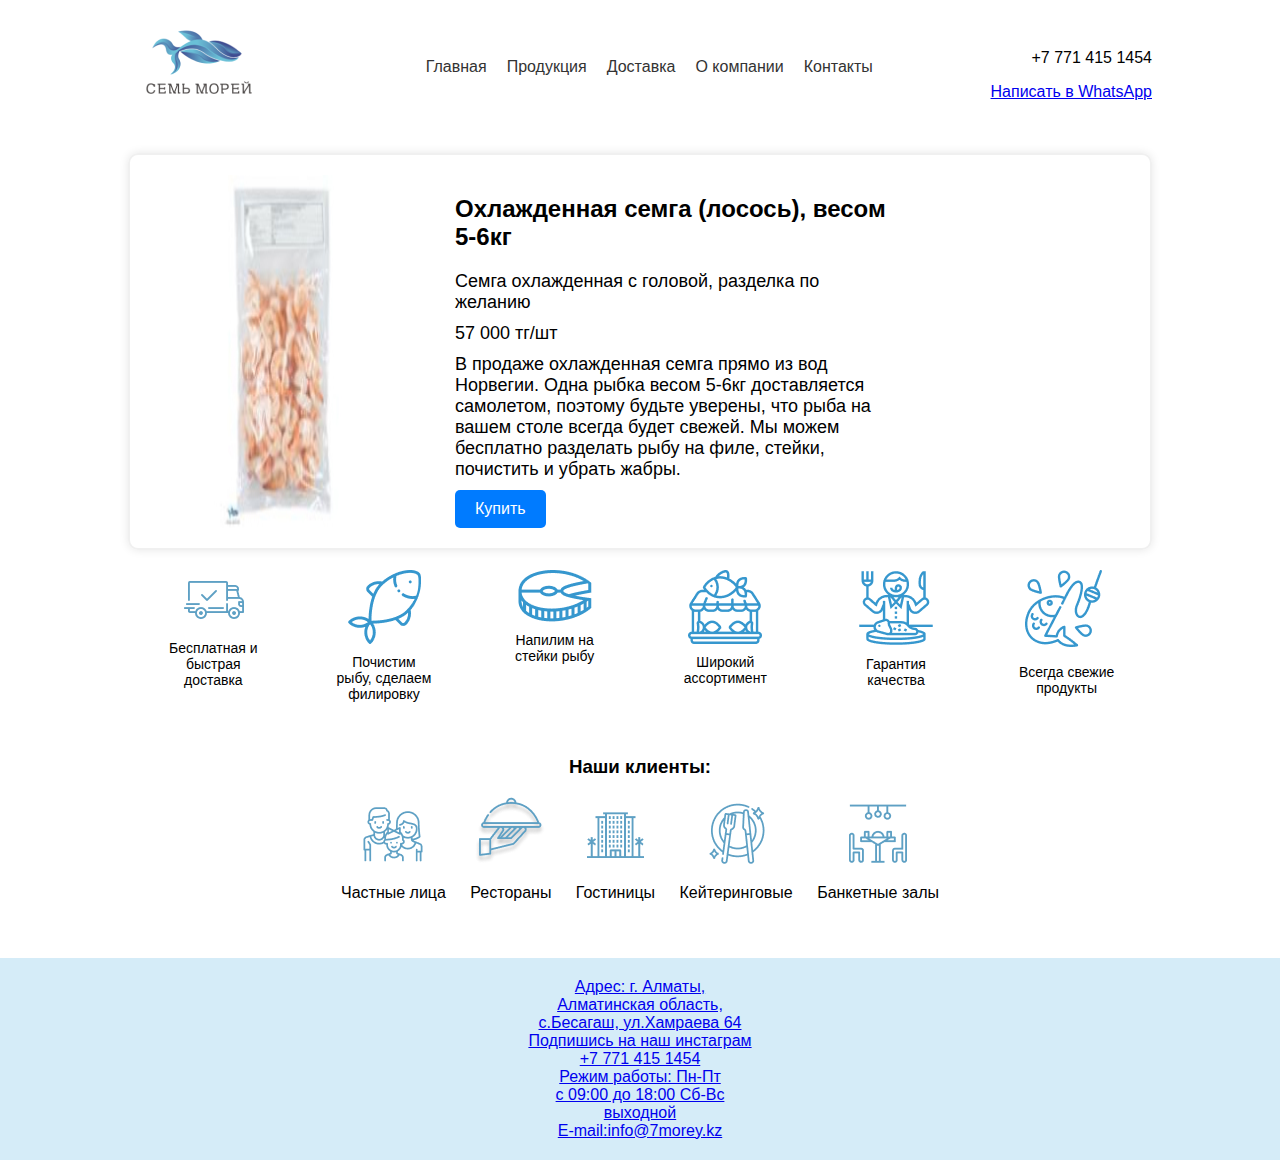
<file: product5.html>
<!DOCTYPE html>
<html lang="ru">
<head>
    <meta charset="UTF-8">
    <meta name="viewport" content="width=device-width, initial-scale=1.0">
    <title>Охлажденная семга</title>
    <style>
        body {
            font-family: Arial, sans-serif;
            margin: 0;
            padding: 0;
        }
        .container {
            width: 80%;
            margin: 0 auto;
        }
        header {
            display: flex;
            justify-content: space-between;
            align-items: center;
            padding: 20px 0;
        }
        nav ul {
            list-style: none;
            display: flex;
            gap: 20px;
        }
        nav a {
            text-decoration: none;
            color: #333;
        }
        .contact {
            text-align: right;
        }
        .product-details {
            display: flex;
            margin: 20px 0;
            padding: 20px;
            border: 2px solid #f0f0f0; /* Легкая рамка вокруг описания */
            border-radius: 10px; /* Скругленные углы */
            box-shadow: 0 0 10px rgba(0, 0, 0, 0.1); /* Тень для придания глубины */
        }
        .product-details img {
            max-width: 55%; /* Увеличение ширины изображения */
            margin-right: 40px; /* Увеличение отступа справа */
        }
        .product-details div {
            max-width: 45%; /* Уменьшение ширины описания */
        }
        .product-details h2 {
            font-size: 24px;
            margin: 20px 0;
        }
        .product-details p {
            font-size: 18px;
            margin: 10px 0;
        }
        .product-details button {
            padding: 10px 20px;
            background-color: #007bff;
            color: #fff;
            border: none;
            cursor: pointer;
            font-size: 16px;
            border-radius: 5px;
        }
        .footer {
    background-color: #d5ecf8;
    padding: 20px 0;
    text-align: center;
}

.footer-content {
    display: flex;
    justify-content: space-around;
    align-items: center;
    flex-wrap: wrap;
    max-width: 1200px;
    margin: 0 auto;
}

.footer-section {
    margin: 10px 0;
}

.footer-section img {
    max-width: 100%;
    height: auto;
}

.footer-section p {
    margin: 5px 0;
}

.social-media {
    display: flex;
    justify-content: center;
    gap: 10px;
    margin: 10px 0;
}

.social-media a img {
    width: 24px;
    height: 24px;
}

.footer-bottom {
    background-color: #97c9f1;
    padding: -1px 1;

}
        .benefits {
            display: flex;
            justify-content: space-around;
            margin: 20px 0;
        }
        .benefits div {
            text-align: center;
            margin: 0 10px;
            display: flex;
            flex-direction: column;
            align-items: center;
        }
        .benefits p {
            margin-top: 10px;
            font-size: 14px;
            max-width: 100px;
        }
        .clients {
            text-align: center;
            margin: 40px 0;
        }
        .clients div {
            display: inline-block;
            margin: 0 10px;
            text-align: center;
        }
    </style>
</head>
<body>
    <div class="container">
        <header>
            <div class="logo"><img src="img/logo.png" alt="Logo"></div>
            <nav>
                <ul>
                    <li><a href="index.html">Главная</a></li>
                    <li><a id="product-link" href="product.html">Продукция</a></li>
                    <li><a href="#">Доставка</a></li>
                    <li><a href="#">О компании</a></li>
                    <li><a href="#">Контакты</a></li>
                </ul>
            </nav>
            <div class="contact">
                <p>+7 771 415 1454</p>
                <a href="#">Написать в WhatsApp</a>
            </div>
        </header>
        <main>
            <div class="product-details">
                <img src="img/8.jpg" alt="Охлажденная семга">
                <div>
                    <h2>Охлажденная семга (лосось), весом 5-6кг</h2>
                    <p>Семга охлажденная с головой, разделка по желанию</p>
                    <p>57 000 тг/шт</p>
                    <p>В продаже охлажденная семга прямо из вод Норвегии. Одна рыбка весом 5-6кг доставляется самолетом, поэтому будьте уверены, что рыба на вашем столе всегда будет свежей. Мы можем бесплатно разделать рыбу на филе, стейки, почистить и убрать жабры.</p>
                    <button onclick="window.location.href='index.html'">Купить</button>
                </div>
            </div>
            <div class="benefits">
                <div>
                    <img src="img/d5.svg fill.png" alt="Free Delivery">
                    <p>Бесплатная и быстрая доставка</p>
                </div>
                <div>
                    <img src="img/fish-white.svg fill.png" alt="Cleaning">
                    <p>Почистим рыбу, сделаем филировку</p>
                </div>
                <div>
                    <img src="img/steak-white.svg fill.png" alt="Steak">
                    <p>Напилим на стейки рыбу</p>
                </div>
                <div>
                    <img src="img/fish-market-white.svg fill.png" alt="Assortment">
                    <p>Широкий ассортимент</p>
                </div>
                <div>
                    <img src="img/delicious-white.svg fill.png" alt="Quality">
                    <p>Гарантия качества</p>
                </div>
                <div>
                    <img src="img/fishing-white.svg fill.png" alt="Fresh">
                    <p>Всегда свежие продукты</p>
                </div>
            </div>
            <div class="clients">
                <h3>Наши клиенты:</h3>
                <div>
                    <img src="img/k1.svg fill.png" alt="Private">
                    <p>Частные лица</p>
                </div>
                <div>
                    <img src="img/k3.svg fill.png" alt="Restaurant">
                    <p>Рестораны</п>
                </div>
                <div>
                    <img src="img/k2.svg fill.png" alt="Hotel">
                    <p>Гостиницы</п>
                </div>
                <div>
                    <img src="img/k4.svg fill.png" alt="Catering">
                    <p>Кейтеринговые</п>
                </div>
                <div>
                    <img src="img/k5.svg fill.png" alt="Banquet">
                    <p>Банкетные залы</п>
                </div>
            </div>
        </main>
    </div>

    <footer class="footer">
        <div class="footertext"><a href="#">Адрес: г. Алматы, <br> Алматинская область, <br> с.Бесагаш, ул.Хамраева 64</a></div>
        <div class="footertext"><a href="#">Подпишись на наш инстаграм</a></div>
        <div class="footertext"><a href="#">+7 771 415 1454</a></div>
        <div class="footertext"><a href="#">Режим работы: Пн-Пт <br> с 09:00 до 18:00 Сб-Вс <br> выходной</а></див>
        <div class="footertext"><a href="#">E-mail:info@7morey.kz</a></div>
    </footer>
</body>
</html>
</file>
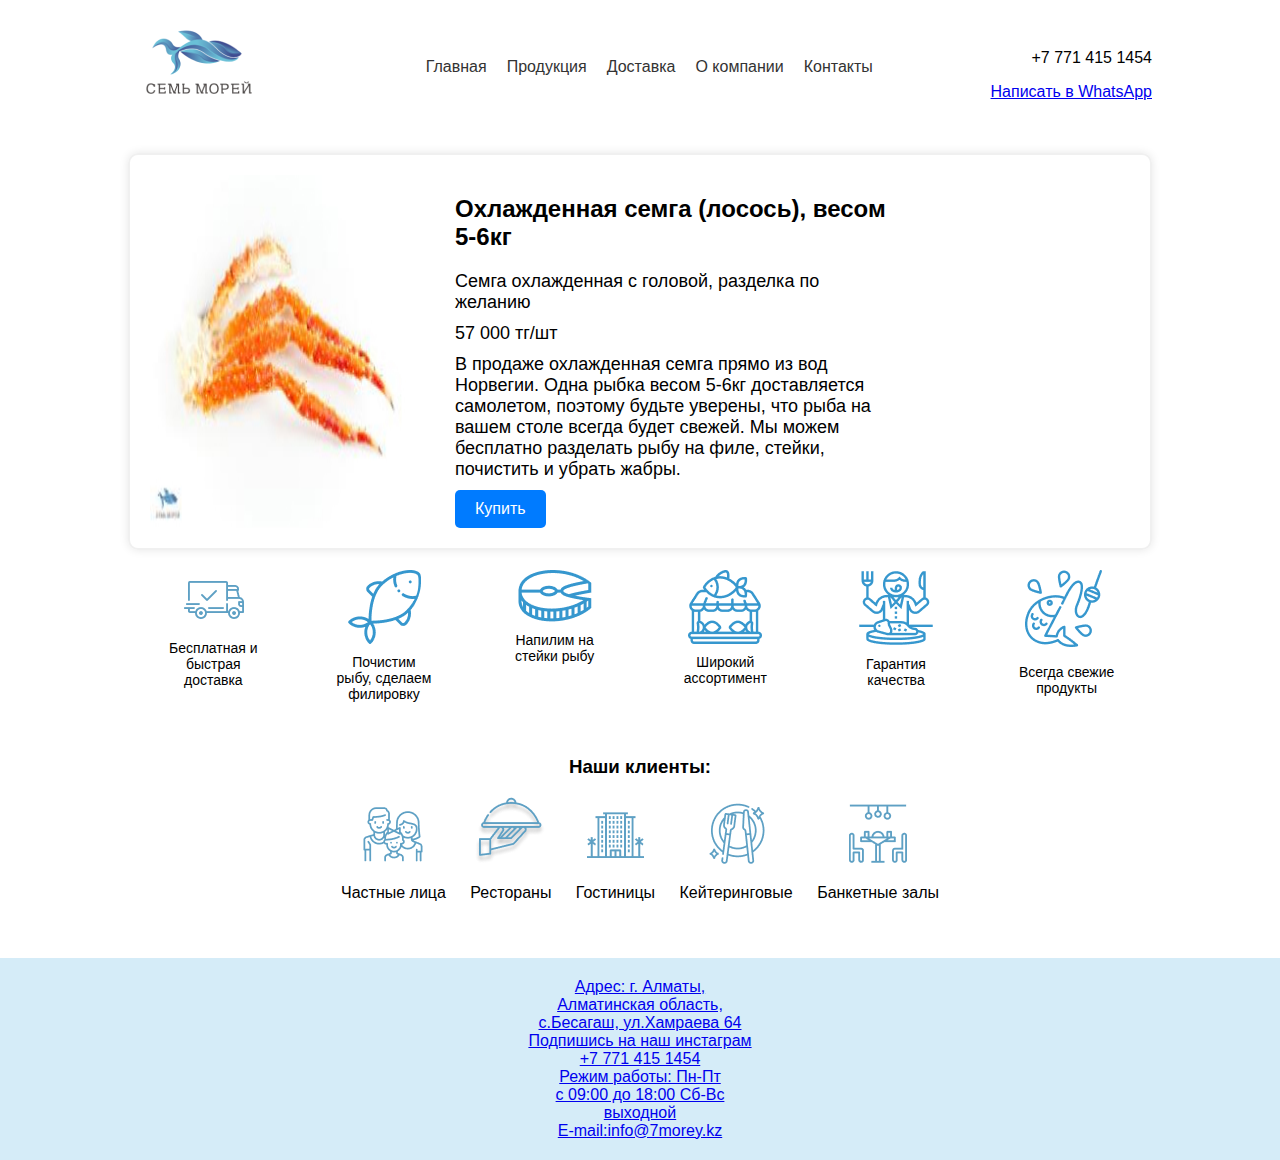
<file: product6.html>
<!DOCTYPE html>
<html lang="ru">
<head>
    <meta charset="UTF-8">
    <meta name="viewport" content="width=device-width, initial-scale=1.0">
    <title>Охлажденная семга</title>
    <style>
        body {
            font-family: Arial, sans-serif;
            margin: 0;
            padding: 0;
        }
        .container {
            width: 80%;
            margin: 0 auto;
        }
        header {
            display: flex;
            justify-content: space-between;
            align-items: center;
            padding: 20px 0;
        }
        nav ul {
            list-style: none;
            display: flex;
            gap: 20px;
        }
        nav a {
            text-decoration: none;
            color: #333;
        }
        .contact {
            text-align: right;
        }
        .product-details {
            display: flex;
            margin: 20px 0;
            padding: 20px;
            border: 2px solid #f0f0f0; /* Легкая рамка вокруг описания */
            border-radius: 10px; /* Скругленные углы */
            box-shadow: 0 0 10px rgba(0, 0, 0, 0.1); /* Тень для придания глубины */
        }
        .product-details img {
            max-width: 55%; /* Увеличение ширины изображения */
            margin-right: 40px; /* Увеличение отступа справа */
        }
        .product-details div {
            max-width: 45%; /* Уменьшение ширины описания */
        }
        .product-details h2 {
            font-size: 24px;
            margin: 20px 0;
        }
        .product-details p {
            font-size: 18px;
            margin: 10px 0;
        }
        .product-details button {
            padding: 10px 20px;
            background-color: #007bff;
            color: #fff;
            border: none;
            cursor: pointer;
            font-size: 16px;
            border-radius: 5px;
        }
        .footer {
    background-color: #d5ecf8;
    padding: 20px 0;
    text-align: center;
}

.footer-content {
    display: flex;
    justify-content: space-around;
    align-items: center;
    flex-wrap: wrap;
    max-width: 1200px;
    margin: 0 auto;
}

.footer-section {
    margin: 10px 0;
}

.footer-section img {
    max-width: 100%;
    height: auto;
}

.footer-section p {
    margin: 5px 0;
}

.social-media {
    display: flex;
    justify-content: center;
    gap: 10px;
    margin: 10px 0;
}

.social-media a img {
    width: 24px;
    height: 24px;
}

.footer-bottom {
    background-color: #97c9f1;
    padding: -1px 1;

}
        .benefits {
            display: flex;
            justify-content: space-around;
            margin: 20px 0;
        }
        .benefits div {
            text-align: center;
            margin: 0 10px;
            display: flex;
            flex-direction: column;
            align-items: center;
        }
        .benefits p {
            margin-top: 10px;
            font-size: 14px;
            max-width: 100px;
        }
        .clients {
            text-align: center;
            margin: 40px 0;
        }
        .clients div {
            display: inline-block;
            margin: 0 10px;
            text-align: center;
        }
    </style>
</head>
<body>
    <div class="container">
        <header>
            <div class="logo"><img src="img/logo.png" alt="Logo"></div>
            <nav>
                <ul>
                    <li><a href="index.html">Главная</a></li>
                    <li><a id="product-link" href="product.html">Продукция</a></li>
                    <li><a href="#">Доставка</a></li>
                    <li><a href="#">О компании</a></li>
                    <li><a href="#">Контакты</a></li>
                </ul>
            </nav>
            <div class="contact">
                <p>+7 771 415 1454</p>
                <a href="#">Написать в WhatsApp</a>
            </div>
        </header>
        <main>
            <div class="product-details">
                <img src="img/5.jpg" alt="Охлажденная семга">
                <div>
                    <h2>Охлажденная семга (лосось), весом 5-6кг</h2>
                    <p>Семга охлажденная с головой, разделка по желанию</p>
                    <p>57 000 тг/шт</p>
                    <p>В продаже охлажденная семга прямо из вод Норвегии. Одна рыбка весом 5-6кг доставляется самолетом, поэтому будьте уверены, что рыба на вашем столе всегда будет свежей. Мы можем бесплатно разделать рыбу на филе, стейки, почистить и убрать жабры.</p>
                    <button onclick="window.location.href='index.html'">Купить</button>
                </div>
            </div>
            <div class="benefits">
                <div>
                    <img src="img/d5.svg fill.png" alt="Free Delivery">
                    <p>Бесплатная и быстрая доставка</p>
                </div>
                <div>
                    <img src="img/fish-white.svg fill.png" alt="Cleaning">
                    <p>Почистим рыбу, сделаем филировку</p>
                </div>
                <div>
                    <img src="img/steak-white.svg fill.png" alt="Steak">
                    <p>Напилим на стейки рыбу</p>
                </div>
                <div>
                    <img src="img/fish-market-white.svg fill.png" alt="Assortment">
                    <p>Широкий ассортимент</p>
                </div>
                <div>
                    <img src="img/delicious-white.svg fill.png" alt="Quality">
                    <p>Гарантия качества</p>
                </div>
                <div>
                    <img src="img/fishing-white.svg fill.png" alt="Fresh">
                    <p>Всегда свежие продукты</p>
                </div>
            </div>
            <div class="clients">
                <h3>Наши клиенты:</h3>
                <div>
                    <img src="img/k1.svg fill.png" alt="Private">
                    <p>Частные лица</p>
                </div>
                <div>
                    <img src="img/k3.svg fill.png" alt="Restaurant">
                    <p>Рестораны</п>
                </div>
                <div>
                    <img src="img/k2.svg fill.png" alt="Hotel">
                    <p>Гостиницы</п>
                </div>
                <div>
                    <img src="img/k4.svg fill.png" alt="Catering">
                    <p>Кейтеринговые</п>
                </div>
                <div>
                    <img src="img/k5.svg fill.png" alt="Banquet">
                    <p>Банкетные залы</п>
                </div>
            </div>
        </main>
    </div>

    <footer class="footer">
        <div class="footertext"><a href="#">Адрес: г. Алматы, <br> Алматинская область, <br> с.Бесагаш, ул.Хамраева 64</a></div>
        <div class="footertext"><a href="#">Подпишись на наш инстаграм</a></div>
        <div class="footertext"><a href="#">+7 771 415 1454</a></div>
        <div class="footertext"><a href="#">Режим работы: Пн-Пт <br> с 09:00 до 18:00 Сб-Вс <br> выходной</а></див>
        <div class="footertext"><a href="#">E-mail:info@7morey.kz</a></div>
    </footer>
</body>
</html>
</file>
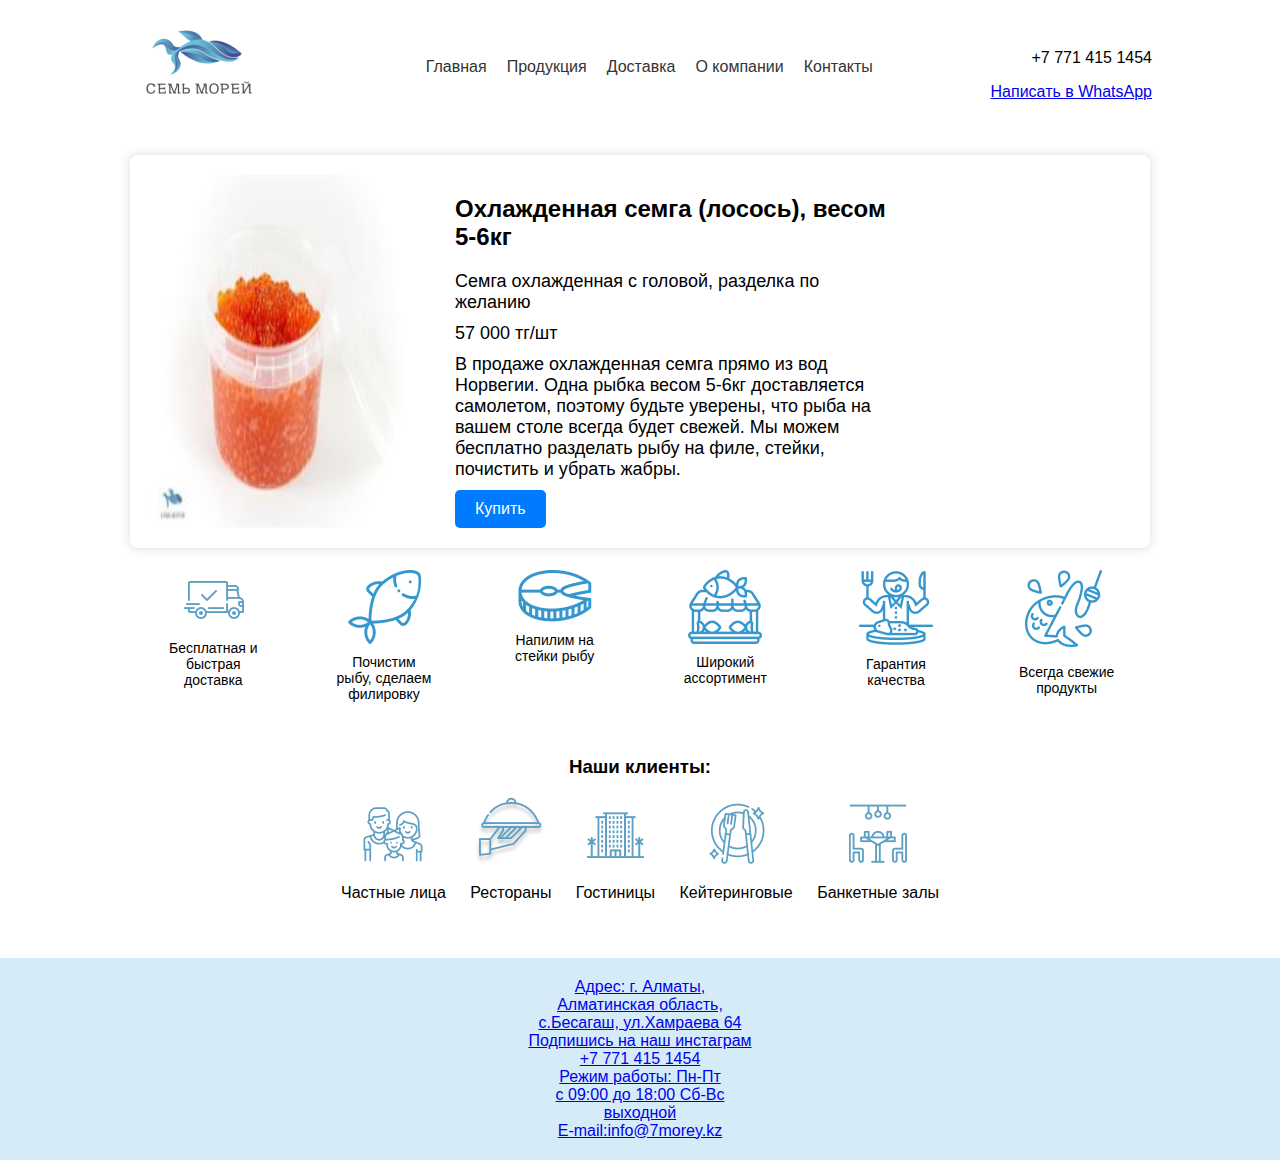
<file: product7.html>
<!DOCTYPE html>
<html lang="ru">
<head>
    <meta charset="UTF-8">
    <meta name="viewport" content="width=device-width, initial-scale=1.0">
    <title>Охлажденная семга</title>
    <style>
        body {
            font-family: Arial, sans-serif;
            margin: 0;
            padding: 0;
        }
        .container {
            width: 80%;
            margin: 0 auto;
        }
        header {
            display: flex;
            justify-content: space-between;
            align-items: center;
            padding: 20px 0;
        }
        nav ul {
            list-style: none;
            display: flex;
            gap: 20px;
        }
        nav a {
            text-decoration: none;
            color: #333;
        }
        .contact {
            text-align: right;
        }
        .product-details {
            display: flex;
            margin: 20px 0;
            padding: 20px;
            border: 2px solid #f0f0f0; /* Легкая рамка вокруг описания */
            border-radius: 10px; /* Скругленные углы */
            box-shadow: 0 0 10px rgba(0, 0, 0, 0.1); /* Тень для придания глубины */
        }
        .product-details img {
            max-width: 55%; /* Увеличение ширины изображения */
            margin-right: 40px; /* Увеличение отступа справа */
        }
        .product-details div {
            max-width: 45%; /* Уменьшение ширины описания */
        }
        .product-details h2 {
            font-size: 24px;
            margin: 20px 0;
        }
        .product-details p {
            font-size: 18px;
            margin: 10px 0;
        }
        .product-details button {
            padding: 10px 20px;
            background-color: #007bff;
            color: #fff;
            border: none;
            cursor: pointer;
            font-size: 16px;
            border-radius: 5px;
        }
        .footer {
    background-color: #d5ecf8;
    padding: 20px 0;
    text-align: center;
}

.footer-content {
    display: flex;
    justify-content: space-around;
    align-items: center;
    flex-wrap: wrap;
    max-width: 1200px;
    margin: 0 auto;
}

.footer-section {
    margin: 10px 0;
}

.footer-section img {
    max-width: 100%;
    height: auto;
}

.footer-section p {
    margin: 5px 0;
}

.social-media {
    display: flex;
    justify-content: center;
    gap: 10px;
    margin: 10px 0;
}

.social-media a img {
    width: 24px;
    height: 24px;
}

.footer-bottom {
    background-color: #97c9f1;
    padding: -1px 1;

}
        .benefits {
            display: flex;
            justify-content: space-around;
            margin: 20px 0;
        }
        .benefits div {
            text-align: center;
            margin: 0 10px;
            display: flex;
            flex-direction: column;
            align-items: center;
        }
        .benefits p {
            margin-top: 10px;
            font-size: 14px;
            max-width: 100px;
        }
        .clients {
            text-align: center;
            margin: 40px 0;
        }
        .clients div {
            display: inline-block;
            margin: 0 10px;
            text-align: center;
        }
    </style>
</head>
<body>
    <div class="container">
        <header>
            <div class="logo"><img src="img/logo.png" alt="Logo"></div>
            <nav>
                <ul>
                    <li><a href="index.html">Главная</a></li>
                    <li><a id="product-link" href="product.html">Продукция</a></li>
                    <li><a href="#">Доставка</a></li>
                    <li><a href="#">О компании</a></li>
                    <li><a href="#">Контакты</a></li>
                </ul>
            </nav>
            <div class="contact">
                <p>+7 771 415 1454</p>
                <a href="#">Написать в WhatsApp</a>
            </div>
        </header>
        <main>
            <div class="product-details">
                <img src="img/6.jpg" alt="Охлажденная семга">
                <div>
                    <h2>Охлажденная семга (лосось), весом 5-6кг</h2>
                    <p>Семга охлажденная с головой, разделка по желанию</p>
                    <p>57 000 тг/шт</p>
                    <p>В продаже охлажденная семга прямо из вод Норвегии. Одна рыбка весом 5-6кг доставляется самолетом, поэтому будьте уверены, что рыба на вашем столе всегда будет свежей. Мы можем бесплатно разделать рыбу на филе, стейки, почистить и убрать жабры.</p>
                    <button onclick="window.location.href='index.html'">Купить</button>
                </div>
            </div>
            <div class="benefits">
                <div>
                    <img src="img/d5.svg fill.png" alt="Free Delivery">
                    <p>Бесплатная и быстрая доставка</p>
                </div>
                <div>
                    <img src="img/fish-white.svg fill.png" alt="Cleaning">
                    <p>Почистим рыбу, сделаем филировку</p>
                </div>
                <div>
                    <img src="img/steak-white.svg fill.png" alt="Steak">
                    <p>Напилим на стейки рыбу</p>
                </div>
                <div>
                    <img src="img/fish-market-white.svg fill.png" alt="Assortment">
                    <p>Широкий ассортимент</p>
                </div>
                <div>
                    <img src="img/delicious-white.svg fill.png" alt="Quality">
                    <p>Гарантия качества</p>
                </div>
                <div>
                    <img src="img/fishing-white.svg fill.png" alt="Fresh">
                    <p>Всегда свежие продукты</p>
                </div>
            </div>
            <div class="clients">
                <h3>Наши клиенты:</h3>
                <div>
                    <img src="img/k1.svg fill.png" alt="Private">
                    <p>Частные лица</p>
                </div>
                <div>
                    <img src="img/k3.svg fill.png" alt="Restaurant">
                    <p>Рестораны</п>
                </div>
                <div>
                    <img src="img/k2.svg fill.png" alt="Hotel">
                    <p>Гостиницы</п>
                </div>
                <div>
                    <img src="img/k4.svg fill.png" alt="Catering">
                    <p>Кейтеринговые</п>
                </div>
                <div>
                    <img src="img/k5.svg fill.png" alt="Banquet">
                    <p>Банкетные залы</п>
                </div>
            </div>
        </main>
    </div>

    <footer class="footer">
        <div class="footertext"><a href="#">Адрес: г. Алматы, <br> Алматинская область, <br> с.Бесагаш, ул.Хамраева 64</a></div>
        <div class="footertext"><a href="#">Подпишись на наш инстаграм</a></div>
        <div class="footertext"><a href="#">+7 771 415 1454</a></div>
        <div class="footertext"><a href="#">Режим работы: Пн-Пт <br> с 09:00 до 18:00 Сб-Вс <br> выходной</а></див>
        <div class="footertext"><a href="#">E-mail:info@7morey.kz</a></div>
    </footer>
</body>
</html>
</file>
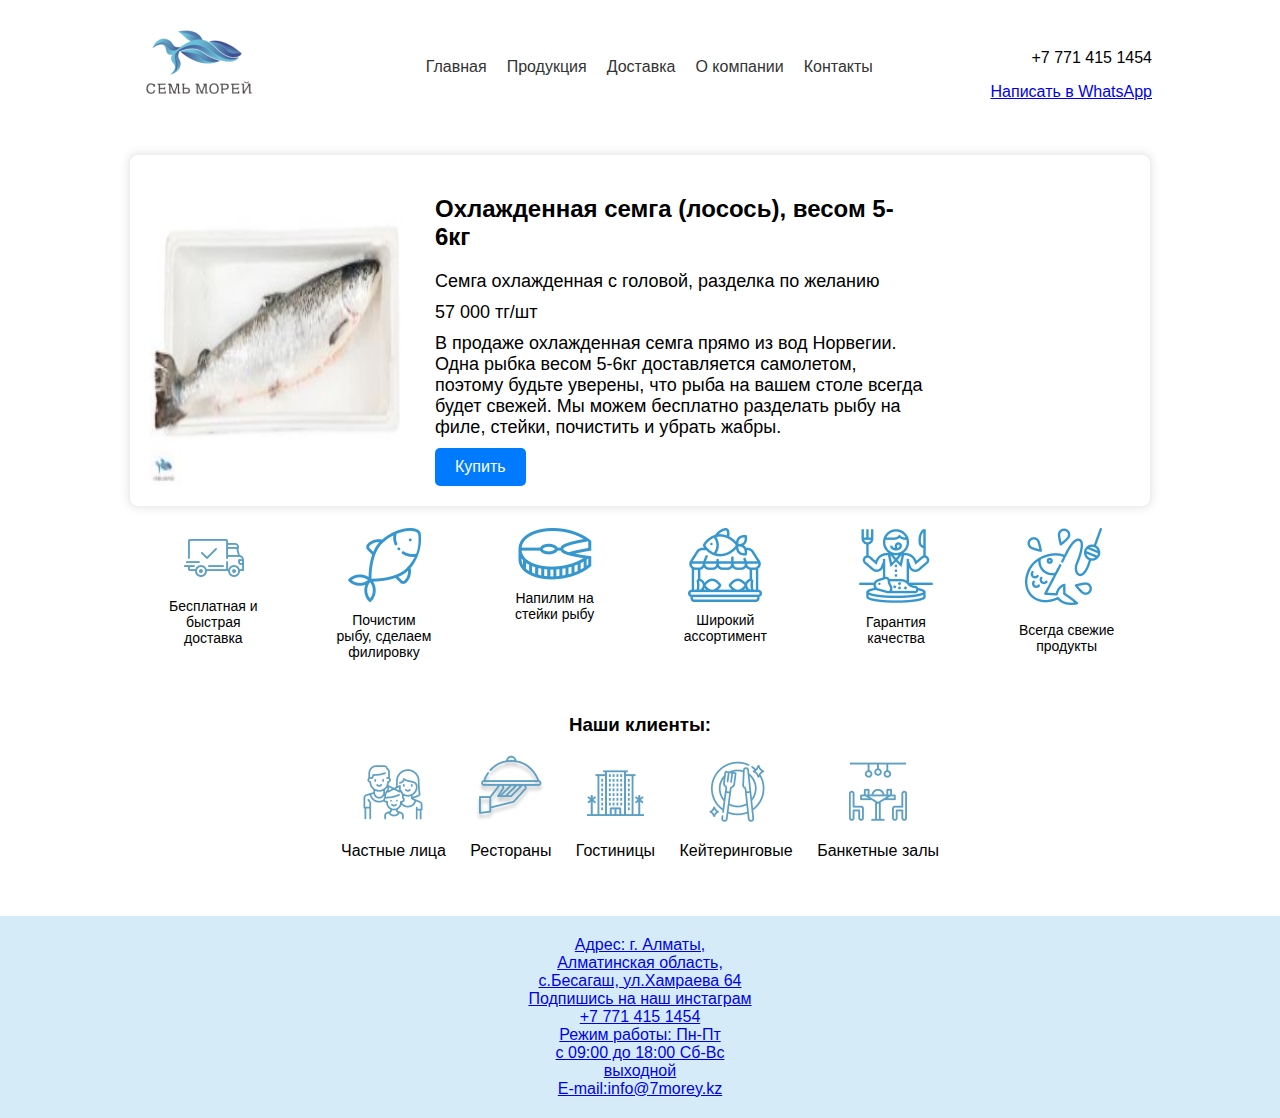
<file: product8.html>
<!DOCTYPE html>
<html lang="ru">
<head>
    <meta charset="UTF-8">
    <meta name="viewport" content="width=device-width, initial-scale=1.0">
    <title>Охлажденная семга</title>
    <style>
        body {
            font-family: Arial, sans-serif;
            margin: 0;
            padding: 0;
        }
        .container {
            width: 80%;
            margin: 0 auto;
        }
        header {
            display: flex;
            justify-content: space-between;
            align-items: center;
            padding: 20px 0;
        }
        nav ul {
            list-style: none;
            display: flex;
            gap: 20px;
        }
        nav a {
            text-decoration: none;
            color: #333;
        }
        .contact {
            text-align: right;
        }
        .product-details {
            display: flex;
            margin: 20px 0;
            padding: 20px;
            border: 2px solid #f0f0f0; /* Легкая рамка вокруг описания */
            border-radius: 10px; /* Скругленные углы */
            box-shadow: 0 0 10px rgba(0, 0, 0, 0.1); /* Тень для придания глубины */
        }
        .product-details img {
            max-width: 50%;
            margin-right: 20px;
        }
        .product-details div {
            max-width: 50%;
        }
        .product-details h2 {
            font-size: 24px;
            margin: 20px 0;
        }
        .product-details p {
            font-size: 18px;
            margin: 10px 0;
        }
        .product-details button {
            padding: 10px 20px;
            background-color: #007bff;
            color: #fff;
            border: none;
            cursor: pointer;
            font-size: 16px;
            border-radius: 5px;
        }
        .footer {
    background-color: #d5ecf8;
    padding: 20px 0;
    text-align: center;
}

.footer-content {
    display: flex;
    justify-content: space-around;
    align-items: center;
    flex-wrap: wrap;
    max-width: 1200px;
    margin: 0 auto;
}

.footer-section {
    margin: 10px 0;
}

.footer-section img {
    max-width: 100%;
    height: auto;
}

.footer-section p {
    margin: 5px 0;
}

.social-media {
    display: flex;
    justify-content: center;
    gap: 10px;
    margin: 10px 0;
}

.social-media a img {
    width: 24px;
    height: 24px;
}

.footer-bottom {
    background-color: #97c9f1;
    padding: -1px 1;

}
        .benefits {
            display: flex;
            justify-content: space-around;
            margin: 20px 0;
        }
        .benefits div {
            text-align: center;
            margin: 0 10px;
            display: flex;
            flex-direction: column;
            align-items: center;
        }
        .benefits p {
            margin-top: 10px;
            font-size: 14px;
            max-width: 100px;
        }
        .clients {
            text-align: center;
            margin: 40px 0;
        }
        .clients div {
            display: inline-block;
            margin: 0 10px;
            text-align: center;
        }
    </style>
</head>
<body>
    <div class="container">
        <header>
            <div class="logo"><img src="img/logo.png" alt="Logo"></div>
            <nav>
                <ul>
                    <li><a href="index.html">Главная</a></li>
                    <li><a id="product-link" href="product.html">Продукция</a></li>
                    <li><a href="#">Доставка</a></li>
                    <li><a href="#">О компании</a></li>
                    <li><a href="#">Контакты</a></li>
                </ul>
            </nav>
            <div class="contact">
                <p>+7 771 415 1454</p>
                <a href="#">Написать в WhatsApp</a>
            </div>
        </header>
        <main>
            <div class="product-details">
                <img src="img/9.jpg" alt="Охлажденная семга">
                <div>
                    <h2>Охлажденная семга (лосось), весом 5-6кг</h2>
                    <p>Семга охлажденная с головой, разделка по желанию</p>
                    <p>57 000 тг/шт</p>
                    <p>В продаже охлажденная семга прямо из вод Норвегии. Одна рыбка весом 5-6кг доставляется самолетом, поэтому будьте уверены, что рыба на вашем столе всегда будет свежей. Мы можем бесплатно разделать рыбу на филе, стейки, почистить и убрать жабры.</p>
                    <button onclick="window.location.href='index.html'">Купить</button>
                </div>
            </div>
            <div class="benefits">
                <div>
                    <img src="img/d5.svg fill.png" alt="Free Delivery">
                    <p>Бесплатная и быстрая доставка</p>
                </div>
                <div>
                    <img src="img/fish-white.svg fill.png" alt="Cleaning">
                    <p>Почистим рыбу, сделаем филировку</p>
                </div>
                <div>
                    <img src="img/steak-white.svg fill.png" alt="Steak">
                    <p>Напилим на стейки рыбу</p>
                </div>
                <div>
                    <img src="img/fish-market-white.svg fill.png" alt="Assortment">
                    <p>Широкий ассортимент</p>
                </div>
                <div>
                    <img src="img/delicious-white.svg fill.png" alt="Quality">
                    <p>Гарантия качества</p>
                </div>
                <div>
                    <img src="img/fishing-white.svg fill.png" alt="Fresh">
                    <p>Всегда свежие продукты</p>
                </div>
            </div>
            <div class="clients">
                <h3>Наши клиенты:</h3>
                <div>
                    <img src="img/k1.svg fill.png" alt="Private">
                    <p>Частные лица</p>
                </div>
                <div>
                    <img src="img/k3.svg fill.png" alt="Restaurant">
                    <p>Рестораны</п>
                </div>
                <div>
                    <img src="img/k2.svg fill.png" alt="Hotel">
                    <p>Гостиницы</п>
                </div>
                <div>
                    <img src="img/k4.svg fill.png" alt="Catering">
                    <p>Кейтеринговые</п>
                </div>
                <div>
                    <img src="img/k5.svg fill.png" alt="Banquet">
                    <p>Банкетные залы</п>
                </div>
            </div>
        </main>
    </div>

    <footer class="footer">
        <div class="footertext"><a href="#">Адрес: г. Алматы, <br> Алматинская область, <br> с.Бесагаш, ул.Хамраева 64</a></div>
        <div class="footertext"><a href="#">Подпишись на наш инстаграм</a></div>
        <div class="footertext"><a href="#">+7 771 415 1454</a></div>
        <div class="footertext"><a href="#">Режим работы: Пн-Пт <br> с 09:00 до 18:00 Сб-Вс <br> выходной</а></див>
        <div class="footertext"><a href="#">E-mail:info@7morey.kz</a></div>
    </footer>
</body>
</html>
</file>
<file: dadada/style.css>
*{
	margin: 0;
	padding: 0;
	box-sizing: border-box;
	font-family: sans-serif;
	list-style: none;
	text-decoration: none;
}
body {
	background-color: #eceeef;
	position: relative;
	font-family: 'Noto Sans', sans-serif;
	font-size: 16px;
	line-height: 1.4;
	color: white;
    background-color: rgb(34, 0, 39);
	overflow-x: hidden;

	height: 3000px;
	max-width: 1380px;
	width: 100%;
	padding: 0;
	margin: 0 auto;
	display: flex;
	scroll-behavior:smooth;
	justify-content: center;
}
.foto1 {
    position: absolute;
    top: 70px;
    display: flex;
    width: 100%;
    flex-direction: column;
    height: 900px;
}
.foto1-bg{
    position: relative;
    top: 0;
    width: 100%;
    display: flex;
    align-items: center;
    justify-content: center;
    height: 130px;
    background-color: #000;
    flex-direction: column;
}
.foto2 {
    position: absolute;
    top: 110px;
    right: 0px;
    height: 70px;
    width: 1380px;
}
.foto3 {
    position: absolute;
    top: 75px;
    right: 50px;
    height: 30px;
    width: 30px;
}
.foto4 {
    position: absolute;
    top: 75px;
    right: 100px;
    height: 30px;
    width: 30px;
}
.foto5 {
    position: absolute;
    top: 75px;
    right: 150px;
    height: 30px;
    width: 30px;
}
.foto6 {
    position: absolute;
    top: 75px;
    right: 200px;
    height: 30px;
    width: 30px;
}
.foto7 {
    position: absolute;
    top: 1840px;
    right: 200px;
    height: 520px;
    width: 1000px;
    filter: brightness(0%);
}
.foto18 {
    position: absolute;
    top: 1265px;
    right: 1110px;
    height: 480px;
    width: 250px;
}
.foto19 {
    position: absolute;
    top: 1240px;
    right: 23px;
    height: 500px;
    width: 275px;
}
.t1 {
    position: absolute;
    top: 495px;
    right: 90px;
    font-size: 30px;
    color: #000;
}
.t2 {
    position: absolute;
    top: 550px;
    right: 90px;
    font-size: 50px;
    font-family: Arial, Helvetica, sans-serif;
    color: #000; 
    text-align: right;
}
.t3 {
    position: absolute;
    top: 140px;
    right: 1220px;
    font-size: 20px;
    color: aliceblue;
}
.t4 {
    position: absolute;
    top: 140px;
    right: 1110px;
    font-size: 20px;
    color: aliceblue;
}
.t5 {
    position: absolute;
    top: 140px;
    right: 970px;
    font-size: 20px;
    color: aliceblue;
}
.t6 {
    position: absolute;
    top: 140px;
    right: 400px;
    font-size: 20px;
    color: aliceblue;
}
.t7 {
    position: absolute;
    top: 140px;
    right: 300px;
    font-size: 20px;
    color: aliceblue;
}
.t8 {
    position: absolute;
    top: 140px;
    right: 150px;
    font-size: 20px;
    color: aliceblue;
}
.t9 {
    position: absolute;
    top: 105px;
    right: 650px;
    font-size: 60px;
    color: aliceblue;
}
.t10 {
    position: absolute;
    top: 980px;
    right: 500px;
    font-size: 30px;
    color: aliceblue;
}
.t11 {
    position: absolute;
    top: 360px;
    right: 85px;
    font-size: 110px;
    color: #000;
}
.t12 {
    position: absolute;
    top: 1880px;
    right: 640px;
    font-size: 20px;
    display: inline-flex;
    align-items: center;
	width: 10rem;
	height: 4rem;
    background: transparent;
	text-decoration: none;
	color: #ffffff;
    border-radius: 35%;
    border: 2px solid rgb(255, 217, 0);
	margin: 5px 10px 15px 20px;
	top: 20px 0px 20px 100px;
    padding-left: 5px;
}
.t13 {
    position: absolute;
    top: 2040px;
    right: 640px;
    font-size: 20px;
    display: inline-flex;
    align-items: center;
    width: 10rem;
	height: 4rem;
    background: transparent;
	text-decoration: none;
	color: #ffffff;
    border-radius: 35%;
    border: 2px solid rgb(255, 217, 0);
	margin: 5px 10px 15px 20px;
	top: 20px 0px 20px 100px;
    padding-left: 5px;
}
.t14 {
    position: absolute;
    top: 2240px;
    right: 637px;
    font-size: 20px;
    display: inline-flex;
    align-items: center;
    width: 10rem;
	height: 4rem;
    background: transparent;
	text-decoration: none;
	color: #ffffff;
    border-radius: 35%;
    border: 2px solid rgb(255, 217, 0);
	margin: 5px 10px 15px 20px;
	top: 20px 0px 20px 100px;
    padding-left: 25px;
}
.t15 {
    position: absolute;
    top: 2040px;
    right: 370px;
    font-size: 20px;
    display: inline-flex;
    align-items: center;
    width: 10rem;
	height: 4rem;
    background: transparent;
	text-decoration: none;
	color: #ffffff;
    border-radius: 35%;
    border: 2px solid rgb(255, 217, 0);
	margin: 5px 10px 15px 20px;
	top: 20px 0px 20px 100px;
    padding-left: 25px;
}
.t16 {
    position: absolute;
    top: 2040px;
    right: 920px;
    font-size: 20px;
    display: inline-flex;
    align-items: center;
    width: 9rem;
	height: 4rem;
    background: transparent;
	text-decoration: none;
	color: #ffffff;
    border-radius: 35%;
    border: 2px solid rgb(255, 217, 0);
	padding-left: 35px;
}
.t17 {
    position: absolute;
    top: 1950px;
    right: 785px;
    font-size: 20px;
    color: aliceblue;
}
.t18 {
    position: absolute;
    top: 1950px;
    right: 545px;
    font-size: 20px;
    color: aliceblue;
}
.t19 {
    position: absolute;
    top: 2020px;
    right: 850px;
    font-size: 20px;
    color: aliceblue;}
.t20 {
    position: absolute;
    top: 2020px;
    right: 550px;
    font-size: 20px;
    color: aliceblue;
}
.t21 {
    position: absolute;
    top: 2105px;
    right: 850px;
    font-size: 20px;
    color: aliceblue;}
.t22 {
    position: absolute;
    top: 2105px;
    right: 445px;
    font-size: 20px;
    color: aliceblue;
}
.t23 {
    position: absolute;
    top: 2190px;
    right: 780px;
    font-size: 20px;
    color: aliceblue;
}
.t24 {
    position: absolute;
    top: 2190px;
    right: 580px;
    font-size: 20px;
    color: aliceblue;
}
.t25 {
    position: absolute;
    top: 968px;
    right: 0px;
    font-size: 20px;
    color: aliceblue;
    display: inline-flex;
    align-items: center;
    width: 20rem;
	height: 50rem;
    background: transparent;
	text-decoration: none;
	color: #ffffff;
    border: 2px solid rgb(255, 217, 0);
    padding-bottom: 550px;
}
.t26 {
    position: absolute;
    top: 968px;
    right: 1092px;
    font-size: 20px;
    color: aliceblue;
    display: inline-flex;
    align-items: center;
    width: 18rem;
	height: 50rem;
    background: transparent;
	text-decoration: none;
	color: #ffffff;
    border: 2px solid rgb(255, 217, 0);
    padding-bottom: 500px;
}
.t27 {
    position: absolute;
    top: 1766px;
    right: 0px;
    font-size: 20px;
    color: aliceblue;
    display: inline-flex;
    align-items: center;
    width: 86.2rem;
	height: 40rem;
    background: transparent;
	text-decoration: none;
	color: #ffffff;
    border: 2px solid rgb(255, 217, 0);
	padding-left: 390px;
    padding-bottom: 550px;
}
.t30 {
    position: absolute;
    top: 1955px;
    right: 700px;
    font-size: 60px;
}
.t31 {
    position: absolute;
    top: 2130px;
    right: 700px;
    font-size: 60px;
}
.t32 {
    position: absolute;
    top: 2040px;
    right: 560px;
    font-size: 50px;
}
.t33 {
    position: absolute;
    top: 2020px;
    right: 560px;
    font-size: 50px;
}
.t34 {
    position: absolute;
    top: 2040px;
    right: 840px;
    font-size: 50px;
}
.t35 {
    position: absolute;
    top: 2020px;
    right: 840px;
    font-size: 50px;
}
.slider {
	width: 700px;
	text-align: center;
	overflow: hidden;
	margin-top: 1030px;
	position: abs   lute;
    margin-right: 50px;
}
.slides {
	display: flex;
	overflow-x: auto;
	scroll-snap-type: x mandatory;
	scroll-behavior: smooth;
}
.slides::-webkit-scrollbar {
	width: 10px;
	height: 10px;
}
.slides::-webkit-scrollbar-thumb {
	background: #666;
	border-radius: 10px;
}
.slides::-webkit-scrollbar-track {
	background: transparent;
}
.slides > div {
	flex-shrink: 0;
	width: 700px;
	height: 600px;
	margin-right: 50px;
	border-radius: 10px;
	background: #eee;
	transform-origin: center center;
	transform: scale(1);
	transition: transform 0.5s;
	position: relative;
	display: flex;
	justify-content: center;
	align-items: center;
	font-size: 1000px;
    z-index: 15;
}
.slides img{
	width: 800px;
	height: 100%;
}
.slider > a {
	display: inline-flex;
	width: 8rem;
	height: 5rem;
    background: transparent;
	text-decoration: none;
	color: #ffffff;
    border: 2px solid rgb(255, 217, 0);
	margin: 5px 10px 15px 20px;
	top: 20px 0px 20px 100px;
	position: relative;
}
.slider > a:active {
	top: 1px;
    color: #000000;
}
.slider > a:focus {
	background: #dbdbdb;
}
@font-face {
	font-family: mimimi1;
	src: url("Roboto-Thin.ttf");
}
@font-face {
	font-family: mimimi;
	src: url("Roboto-Light.ttf");
}    
@media screen and (max-width: 412px) {
    *{  
        margin: 0;
        padding: 0;
        box-sizing: border-box;
        font-family: sans-serif;
        list-style: none;
        text-decoration: none;
    }
    body {
        background-color: #eceeef;
        position: relative;
        font-family: 'Noto Sans', sans-serif;
        font-size: 16px;
        line-height: 1.4;
        color: white;
        background-color: rgb(34, 0, 39);
        overflow-x: hidden;
    
        height: 3000px;
        max-width: 1380px;
        width: 100%;
        padding: 0;
        margin: 0 auto;
        display: flex;
        scroll-behavior:smooth;
        justify-content: center;
    }
    .foto1 {
        position: absolute;
        top: 70px;
        display: flex;
        width: 100%;
        flex-direction: column;
        height: 450px;
    }
    .foto1-bg{
        position: relative;
        top: 0;
        width: 100%;
        display: flex;
        align-items: center;
        justify-content: center;
        height: 130px;
        background-color: #000;
        flex-direction: column;
    }
    .foto2 {
        position: absolute;
        top: 100px;
        right: 0px;
        height: 30px;
        width: 450px;
    }
    .foto3 {
        position: absolute;
        top: 75px;
        right: 10px;
        height: 20px;
        width: 20px;
    }
    .foto4 {
        position: absolute;
        top: 75px;
        right: 40px;
        height: 20px;
        width: 20px;
    }
    .foto5 {
        position: absolute;
        top: 75px;
        right: 70px;
        height: 20px;
        width: 20px;
    }
    .foto6 {
        position: absolute;
        top: 75px;
        right: 100px;
        height: 20px;
        width: 20px;
    }
    .foto7 {
        position: absolute;
        top: 1840px;
        right: 5px;
        height: 500px;
        width: 400px;
        filter: brightness(0%);
    }
    .foto19{
        left: -1000px;
    }
    .t1 {
        position: absolute;
        top: 260px;
        right: 20px;
        font-size: 15px;
        color: #000;
    }
    .t2 {
        position: absolute;
        top: 290px;
        right: 20px;
        font-size: 30px;
        font-family: Arial, Helvetica, sans-serif;
        color: #000; 
        text-align: right;
    }
    .t3 {
        position: absolute;
        top: 110px;
        right: 380px;
        font-size: 10px;
        color: aliceblue;
    }
    .t4 {
        position: absolute;
        top: 110px;
        right: 335px;
        font-size: 10px;
        color: aliceblue;
    }
    .t5 {
        position: absolute;
        top: 110px;
        right: 280px;
        font-size: 10px;
        color: aliceblue;
    }
    .t6 {
        position: absolute;
        top: 110px;
        right: 110px;
        font-size: 10px;
        color: aliceblue;
    }
    .t7 {
        position: absolute;
        top: 110px;
        right: 70px;
        font-size: 10px;
        color: aliceblue;
    }
    .t8 {
        position: absolute;
        top: 110px;
        right: 5px;
        font-size: 10px;
        color: aliceblue;
    }
    .t9 {
        position: absolute;
        top: 100px;
        right: 183px;
        font-size: 25px;
        color: aliceblue;
    }
    .t10 {
        position: absolute;
        top: 810px;
        right: 35px;
        font-size: 25px;
        color: rgb(255, 221, 0);
    }
    .t11 {
        position: absolute;
        top: 200px;
        right: 20px;
        font-size: 40px;
        color: #000;
    }
    .t12 {
        position: absolute;
        top: 1870px;
        right: 155px;
        font-size: 10px;
        display: inline-flex;
        align-items: center;
        width: 5rem;
        height: 3rem;
        background: transparent;
        text-decoration: none;
        color: #ffffff;
        border-radius: 35%;
        border: 2px solid rgb(255, 217, 0);
        margin: 5px 10px 15px 20px;
        top: 20px 0px 20px 100px;
        padding-left: 10px;
    }
    .t13 {
        position: absolute;
        top: 2040px;
        right: 150px;
        font-size: 10px;
        display: inline-flex;
        align-items: center;
        width: 6rem;
        height: 3rem;
        background: transparent;
        text-decoration: none;
        color: #ffffff;
        border-radius: 35%;
        border: 2px solid rgb(255, 217, 0);
        margin: 5px 10px 15px 20px;
        top: 20px 0px 20px 100px;
        padding-left: 10px;
    }
    .t14 {
        position: absolute;
        top: 2240px;
        right: 160px;
        font-size: 10px;
        display: inline-flex;
        align-items: center;
        width: 5rem;
        height: 3rem;
        background: transparent;
        text-decoration: none;
        color: #ffffff;
        border-radius: 35%;
        border: 2px solid rgb(255, 217, 0);
        margin: 5px 10px 15px 20px;
        top: 20px 0px 20px 100px;
        padding-left: 10px;
    }
    .t15 {
        position: absolute;
        top: 2040px;
        right: 310px;
        font-size: 10px;
        display: inline-flex;
        align-items: center;
        width: 5rem;
        height: 3rem;
        background: transparent;
        text-decoration: none;
        color: #ffffff;
        border-radius: 35%;
        border: 2px solid rgb(255, 217, 0);
        margin: 5px 10px 15px 20px;
        top: 20px 0px 20px 100px;
        padding-left: 10px;
    }
    .t16 {
        position: absolute;
        top: 2045px;
        right: 10px;
        font-size: 10px;
        display: inline-flex;
        align-items: center;
        width: 5rem;
        height: 3rem;
        background: transparent;
        text-decoration: none;
        color: #ffffff;
        border-radius: 35%;
        border: 2px solid rgb(255, 217, 0);
        padding-left: 10px;
    }
    .t17 {
        position: absolute;
        top: 1950px;
        right: 240px;
        font-size: 10px;
        color: aliceblue;
    }
    .t18 {
        position: absolute;
        top: 1950px;
        right: 110px;
        font-size: 10px;
        color: aliceblue;
    }
    .t19 {
        position: absolute;
        top: 2020px;
        right: 270px;
        font-size: 10px;
        color: aliceblue;}
    .t20 {
        position: absolute;
        top: 2020px;
        right: 110px;
        font-size: 10px;
        color: aliceblue;
    }
    .t21 {
        position: absolute;
        top: 2105px;
        right: 90px;
        font-size: 10px;
        color: aliceblue;}
    .t22 {
        position: absolute;
        top: 2105px;
        right: 260px;
        font-size: 10px;
        color: aliceblue;
    }
    .t23 {
        position: absolute;
        top: 2190px;
        right: 240px;
        font-size: 10px;
        color: aliceblue;
    }
    .t24 {
        position: absolute;
        top: 2190px;
        right: 130px;
        font-size: 10px;
        color: aliceblue;
    }
    .t25 {
        position: absolute;
        top: 580px;
        right: 70px;
        font-size: 15px;
        color: aliceblue;
        display: inline-flex;
        align-items: center;
        width: 20rem;
        height: 5rem;
        background: transparent;
        text-decoration: none;
        color: #ffffff;
        border: 2px solid transparent;
        padding-bottom: 550px;
    }
    .t26 {
        position: absolute;
        top: 730px;
        right: 70px;
        font-size: 15px;
        color: aliceblue;
        display: inline-flex;
        align-items: center;
        width: 20rem;
        height: 5rem;
        background: transparent;
        text-decoration: none;
        color: #ffffff;
        border: 2px solid transparent;
        padding-bottom: 500px;
    }
    .t27 {
        position: absolute;
        top: 1766px;
        right: 0px;
        font-size: 20px;
        color: aliceblue;
        display: inline-flex;
        align-items: center;
        width: 86.2rem;
        height: 40rem;
        background: transparent;
        text-decoration: none;
        color: #ffffff;
        border: 2px solid rgb(255, 217, 0);
        padding-left: 390px;
        padding-bottom: 550px;
    }
    .t30 {
        position: absolute;
        top: 1940px;
        right: 180px;
        font-size: 60px;
    }
    .t31 {
        position: absolute;
        top: 2130px;
        right: 180px;
        font-size: 60px;
    }
    .t32 {
        position: absolute;
        top: 2040px;
        right: 100px;
        font-size: 50px;
    }
    .t33 {
        position: absolute;
        top: 2020px;
        right: 100px;
        font-size: 50px;
    }
    .t34 {
        position: absolute;
        top: 2040px;
        right: 260px;
        font-size: 50px;
    }
    .t35 {
        position: absolute;
        top: 2020px;
        right: 260px;
        font-size: 50px;
    }
    .slider {
        width: 700px;
        text-align: center;
        overflow: hidden;
        margin-top: 860px;
        position: abs   lute;
        margin-right: 20px;
    }
    .slides {
        display: flex;
        overflow-x: auto;
        scroll-snap-type: x mandatory;
        scroll-behavior: smooth;
    }
    .slides::-webkit-scrollbar {
        width: 10px;
        height: 10px;
    }
    .slides::-webkit-scrollbar-thumb {
        background: #666;
        border-radius: 10px;
    }
    .slides::-webkit-scrollbar-track {
        background: transparent;
    }
    .slides > div {
        flex-shrink: 0;
        width: 300px;
        height: 300px;
        margin-right: 30px;
        border-radius: 10px;
        background: #eee;
        transform-origin: center center;
        transform: scale(1);
        transition: transform 0.5s;
        position: relative;
        display: flex;
        justify-content: center;
        align-items: center;
        font-size: 1000px;
        z-index: 15;
    }
    .slides img{
        width: 300px;
        height: 100%;
    }
    .slider > a {
        display: inline-flex;
        width: 8rem;
        height: 5rem;
        background: transparent;
        text-decoration: none;
        color: #ffffff;
        border: 2px solid rgb(255, 217, 0);
        margin: 5px 10px 15px 20px;
        top: 20px 0px 20px 100px;
        position: relative; 
    }
    .slider > a:active {
        top: 1px;
        color: #000000;
    }
    .slider > a:focus {
        background: #dbdbdb;
    }
    @font-face {
        font-family: mimimi1;
        src: url("Roboto-Thin.ttf");
    }
    @font-face {
        font-family: mimimi;
        src: url("Roboto-Light.ttf");
    }    
}
</file>
<file: style.css>
body {
    font-family: Arial, sans-serif;
    margin: 0;
    padding: 0;
    color: #333;
}
.text {
    margin-left: 10px;
    margin-top: -990px;
    font-size: 25px;
    color: #ffffff;
    text-shadow: 3px 3px 3px #000000;
}

.ff1 {
    margin-top: -470px;
    margin-left: -450px;
    font-size: 25px;
    color: #000000;
    text-shadow: 2px 2px 2px #7dd4ff;
    font-weight: bold;
}
.img-div1 {
    margin-top: -375px;
    margin-left: -295px;
}
.img-div2 {
    margin-top: -375px;
    margin-left: -295px;
}
.img-div3 {
    margin-top: -375px;
    margin-left: -295px;
}
.img-div4 {
    margin-top: -375px;
    margin-left: -295px;
}
.img-div5 {
    margin-top: -375px;
    margin-left: -295px;
}
.container {
    width: 72%;
    margin: 0 auto;
    padding: -10px;
    box-sizing: border-box;
}

header {
    display: flex;
    justify-content: space-between;
    align-items: center;
    background-color: #ffffff;
    margin-top: -10px;
    padding: 0px -5px 25px;
}

header .logo {
    font-size: 24px;
    font-weight: bold;
}

header nav ul {
    list-style: none;
    display: flex;
    gap: 15px;
}

header nav ul li {
    display: inline;
}

header nav ul li a {
    text-decoration: none;
    color: #333;
}

header .contact p, header .contact a {
    margin: 0;
}

.hero {
    align-items: center;
    background-image: url('seafood.jpg');
    background-size: cover;
    text-align: center;
    padding: 50px 0;
    color: #ffffff;
    margin-top: 400px;
}

.hero button {
    position: absolute;
    bottom: 450px;
    margin-left: -70px;
    background-color: #38A4E1;
    color: #fff;
    border: none;
    padding: 10px 20px;
    cursor: pointer;
}

.tete15 {
    position: absolute;
    margin-left: 370px;
    margin-top: -450px;
    font-size: 25px;
    color: #ffffff;
    text-shadow: 3px 3px 3px #000000;
}

.tt2 {
    margin-top: -100px;
    margin-left: 598px;
    font-size: 10px;
}

.products-row {
    display: flex;
    flex-wrap: wrap;
    gap: 20px;
    justify-content: space-around;
}

.product {
    border: 1px solid #ccc;
    padding: 10px;
    text-align: center;
    width: calc(25% - 20px);
}

.product img {
    max-width: 100%;
    height: auto;
    margin-bottom: 10px;
}

.product h2 {
    font-size: 1.2em;
    margin-bottom: 10px;
}

.product p {
    font-size: 1em;
    margin-bottom: 10px;
}

.product button {
    padding: 10px;
    background-color: #007bff;
    color: #fff;
    border: none;
    cursor: pointer;
}

.products1 {
    display: flex;
    flex-wrap: wrap;
    gap: 20px;
    padding: 20px 0;
}

.products1 .product {
    border: 1px solid #ddd;
    padding: 10px;
    width: calc(25% - 20px);
}

.products1 .product img {
    width: 100%;
    height: auto;
}
.products2 {
    display: flex;
    flex-wrap: wrap;
    gap: 20px;
    padding: 20px 0;
}

.products2 .product {
    border: 1px solid #ddd;
    padding: 10px;
    width: calc(25% - 20px);
}

.products2 .product img {
    width: 100%;
    height: auto;
}
.products3 {
    display: flex;
    flex-wrap: wrap;
    gap: 20px;
    padding: 20px 0;
}

.products3 .product {
    border: 1px solid #ddd;
    padding: 10px;
    width: calc(25% - 20px);
}

.products3 .product img {
    width: 100%;
    height: auto;
}
.products4 {
    display: flex;
    flex-wrap: wrap;
    gap: 20px;
    padding: 20px 0;
}

.products4 .product {
    border: 1px solid #ddd;
    padding: 10px;
    width: calc(25% - 20px);
}

.products4 .product img {
    width: 100%;
    height: auto;
}
.products5 {
    display: flex;
    flex-wrap: wrap;
    gap: 20px;
    padding: 20px 0;
}

.products5 .product {
    border: 1px solid #ddd;
    padding: 10px;
    width: calc(25% - 20px);
}

.products5 .product img {
    width: 100%;
    height: auto;
}
.products6 {
    display: flex;
    flex-wrap: wrap;
    gap: 20px;
    padding: 20px 0;
}

.products6 .product {
    border: 1px solid #ddd;
    padding: 10px;
    width: calc(25% - 20px);
}

.products6 .product img {
    width: 100%;
    height: auto;
}
.products7 {
    display: flex;
    flex-wrap: wrap;
    gap: 20px;
    padding: 20px 0;
}

.products7 .product {
    border: 1px solid #ddd;
    padding: 10px;
    width: calc(25% - 20px);
}

.products7 .product img {
    width: 100%;
    height: auto;
}
.products8 {
    display: flex;
    flex-wrap: wrap;
    gap: 20px;
    padding: 20px 0;
    
}

.products8 .product {
    border: 1px solid #ddd;
    padding: 10px;
    width: calc(25% - 20px);
}

.products8 .product img {
    width: 100%;
    height: auto;
}

.about, .clients {
    padding: 20px 0;
    background-color: #ffffff;
    margin: 20px 0;
    margin-top: 10px;
    font-size: 25px;
    margin-left: 580px;
}
.img99 {
    margin-top: -350px;
    margin-left: 80px;
}
footer {
    background-color: #d8f2ff;
    color: #000000;
    font-size: 17px;
    text-align: center;
    padding: 20px 0;
}
.products-row {
    display: flex;
    flex-wrap: wrap;
    gap: 30px; 
}

.product {
    flex: 1 1 calc(25% - 30px); 
    box-sizing: border-box;
    text-align: center;
    margin-bottom: 22px;
}

.product img {
    max-width: 100%;
    height: auto;
}

.product h2, .product p, .product button {
    margin: 8px 0;
}
.delivery {
    padding: 20px 0;
    text-align: center;
}

.tt1 {
    margin-top: -500px;
}

.delivery h2 {
    font-size: 24px;
    margin-bottom: 90px;
}

.delivery-row {
    display: flex;
    flex-wrap: wrap;
    gap: 30px;
    justify-content: center;
}

.delivery-item {
    flex: 1 1 calc(20% - 30px); 
    box-sizing: border-box;
    text-align: center;
    padding: 20px;
    border: 2px solid #000; 
    border-radius: 8px; 
    background-color: #f9f9f9; 
}

.delivery-item img {
    max-width: 100%;
    height: auto;
    margin-bottom: 10px;
}

.delivery-item p {
    margin: 0;
}

.img100 {
    margin-top: -85px;
    margin-left: 5px;
}

.img101 {
    margin-left: -540px;
}

.img102 {
    margin-top: -20px;
    margin-left: 45px;
}

.img103 {
    margin-top: -70px;
    margin-left: 5px;
}

.kartinka{
    height: 600px;
    width:100%;
}

.footer {
    background-color: #f8f8f8;
    padding: 20px 0;
    text-align: center;
}

.footer .footertext {
    margin-bottom: 10px;
}body {
    font-family: Arial, sans-serif;
    margin: 0;
    padding: 0;
}

.footer {
    background-color: #d5ecf8;
    padding: 20px 0;
    text-align: center;
}

.footer-content {
    display: flex;
    justify-content: space-around;
    align-items: center;
    flex-wrap: wrap;
    max-width: 1200px;
    margin: 0 auto;
}

.footer-section {
    margin: 10px 0;
}

.footer-section img {
    max-width: 100%;
    height: auto;
}

.footer-section p {
    margin: 5px 0;
}

.social-media {
    display: flex;
    justify-content: center;
    gap: 10px;
    margin: 10px 0;
}

.social-media a img {
    width: 24px;
    height: 24px;
}

.footer-bottom {
    background-color: #97c9f1;
    padding: -1px 1;

}

/* Медиа-запросы для планшетов (768px) */
@media only screen and (max-width: 768px) {
    .hero {
        padding-top: 150px;
    }

    .hero button {
        bottom: 50px;
    }

    .products-row, .delivery-row {
        justify-content: center;
    }

    .product {
        width: calc(33.33% - 20px);
    }

    .delivery-item {
        width: calc(50% - 30px);
    }
}

/* Медиа-запросы для мобильных устройств (576px) */
@media only screen and (max-width: 576px) {
    .hero {
        padding-top: 100px;
    }
    .about{
       display: none; 
    }
    .img99, .img102 {
        display: none;
    }
    .hero button {
        bottom: 20px;
    }

    .product {
        width: calc(50% - 20px);
    }

    .delivery-item {
        width: calc(100% - 30px);
    }
}
</file>
